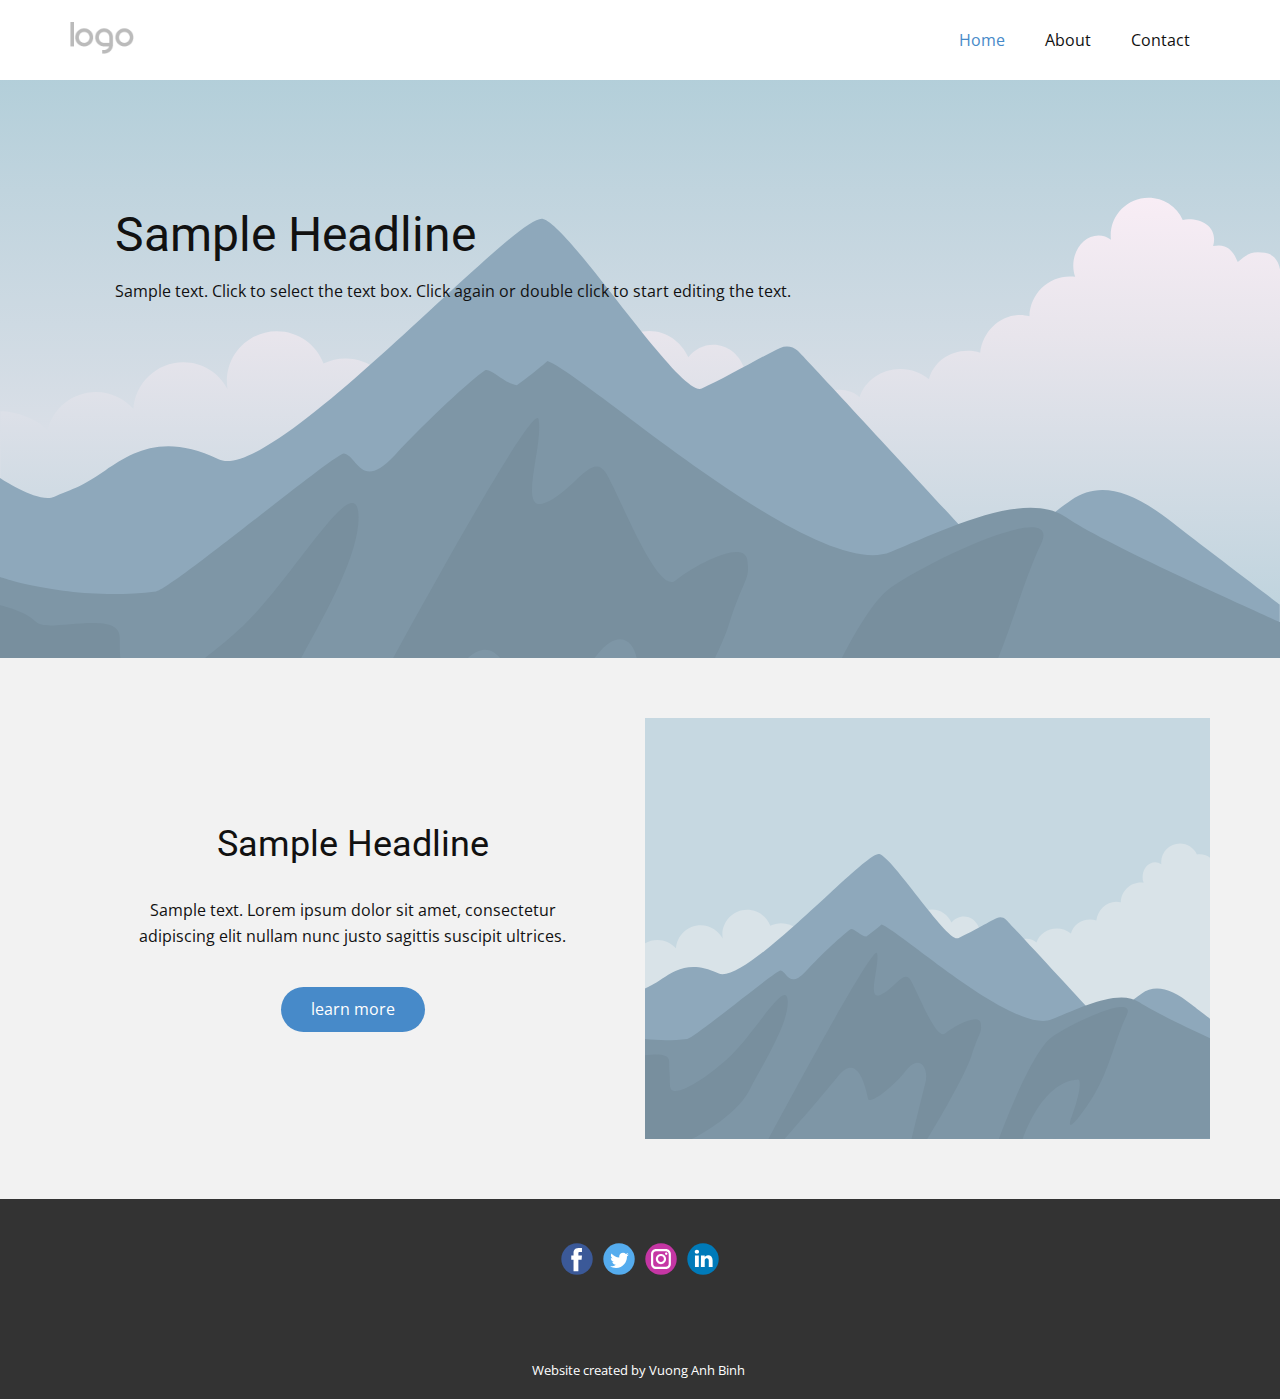
<file: index.html>
<!DOCTYPE html>
<html style="font-size: 16px;">
  <head>
	  <link rel="shortcut icon" href="img/love(1).png" type="img/png">
    <meta name="viewport" content="width=device-width, initial-scale=1.0">
    <meta charset="utf-8">
    <meta name="keywords" content="">
    <meta name="description" content="">
    <meta name="page_type" content="np-template-header-footer-from-plugin">
    <title>Home</title>
    <link rel="stylesheet" href="nicepage.css" media="screen">
<link rel="stylesheet" href="Home.css" media="screen">
    <script class="u-script" type="text/javascript" src="jquery.js" defer=""></script>
    <script class="u-script" type="text/javascript" src="nicepage.js" defer=""></script>
    <meta name="generator" content="Nicepage 4.5.4, nicepage.com">
    <link id="u-theme-google-font" rel="stylesheet" href="https://fonts.googleapis.com/css?family=Roboto:100,100i,300,300i,400,400i,500,500i,700,700i,900,900i|Open+Sans:300,300i,400,400i,500,500i,600,600i,700,700i,800,800i">
    
    
    
    <script type="application/ld+json">{
		"@context": "http://schema.org",
		"@type": "Organization",
		"name": "",
		"logo": "images/default-logo.png",
		"sameAs": []
}</script>
    <meta name="theme-color" content="#478ac9">
    <meta property="og:title" content="Home">
    <meta property="og:type" content="website">
  </head>
  <body data-home-page="Home.html" data-home-page-title="Home" class="u-body u-xl-mode"><header class="u-clearfix u-header u-header" id="sec-3a85"><div class="u-clearfix u-sheet u-valign-middle u-sheet-1">
        <a href="https://nicepage.com" class="u-image u-logo u-image-1">
          <img src="images/default-logo.png" class="u-logo-image u-logo-image-1">
        </a>
        <nav class="u-menu u-menu-dropdown u-offcanvas u-menu-1">
          <div class="menu-collapse" style="font-size: 1rem; letter-spacing: 0px;">
            <a class="u-button-style u-custom-left-right-menu-spacing u-custom-padding-bottom u-custom-top-bottom-menu-spacing u-nav-link u-text-active-palette-1-base u-text-hover-palette-2-base" href="#">
              <svg class="u-svg-link" viewBox="0 0 24 24"><use xmlns:xlink="http://www.w3.org/1999/xlink" xlink:href="#menu-hamburger"></use></svg>
              <svg class="u-svg-content" version="1.1" id="menu-hamburger" viewBox="0 0 16 16" x="0px" y="0px" xmlns:xlink="http://www.w3.org/1999/xlink" xmlns="http://www.w3.org/2000/svg"><g><rect y="1" width="16" height="2"></rect><rect y="7" width="16" height="2"></rect><rect y="13" width="16" height="2"></rect>
</g></svg>
            </a>
          </div>
          <div class="u-nav-container">
            <ul class="u-nav u-unstyled u-nav-1"><li class="u-nav-item"><a class="u-button-style u-nav-link u-text-active-palette-1-base u-text-hover-palette-2-base" href="Home.html" style="padding: 10px 20px;">Home</a>
</li><li class="u-nav-item"><a class="u-button-style u-nav-link u-text-active-palette-1-base u-text-hover-palette-2-base" href="About.html" style="padding: 10px 20px;">About</a>
</li><li class="u-nav-item"><a class="u-button-style u-nav-link u-text-active-palette-1-base u-text-hover-palette-2-base" href="Contact.html" style="padding: 10px 20px;">Contact</a>
</li></ul>
          </div>
          <div class="u-nav-container-collapse">
            <div class="u-black u-container-style u-inner-container-layout u-opacity u-opacity-95 u-sidenav">
              <div class="u-inner-container-layout u-sidenav-overflow">
                <div class="u-menu-close"></div>
                <ul class="u-align-center u-nav u-popupmenu-items u-unstyled u-nav-2"><li class="u-nav-item"><a class="u-button-style u-nav-link" href="Home.html">Home</a>
</li><li class="u-nav-item"><a class="u-button-style u-nav-link" href="About.html">About</a>
</li><li class="u-nav-item"><a class="u-button-style u-nav-link" href="Contact.html">Contact</a>
</li></ul>
              </div>
            </div>
            <div class="u-black u-menu-overlay u-opacity u-opacity-70"></div>
          </div>
        </nav>
      </div></header>
    <section class="u-clearfix u-image u-section-1" id="sec-51c2" data-image-width="400" data-image-height="265">
      <h1 class="u-text u-text-default u-text-1">Sample Headline</h1>
      <p class="u-text u-text-default u-text-2">Sample text. Click to select the text box. Click again or double click to start editing the text.</p>
    </section>
    <section class="u-clearfix u-grey-5 u-section-2" id="sec-e4a5">
      <div class="u-clearfix u-sheet u-sheet-1">
        <div class="u-clearfix u-expanded-width u-gutter-10 u-layout-wrap u-layout-wrap-1">
          <div class="u-layout" style="">
            <div class="u-layout-row" style="">
              <div class="u-container-style u-layout-cell u-left-cell u-size-30 u-size-xs-60 u-layout-cell-1" src="">
                <div class="u-container-layout u-valign-middle u-container-layout-1">
                  <h2 class="u-align-center u-text u-text-default u-text-1">Sample Headline</h2>
                  <p class="u-align-center u-text u-text-2">Sample text. Lorem ipsum dolor sit amet, consectetur adipiscing elit nullam nunc justo sagittis suscipit ultrices.</p>
                  <a href="#" class="u-btn u-btn-round u-button-style u-radius-50 u-btn-1">learn more</a>
                </div>
              </div>
              <div class="u-align-center u-container-style u-image u-layout-cell u-right-cell u-size-30 u-size-xs-60 u-image-1" src="" data-image-width="1080" data-image-height="1080">
                <div class="u-container-layout u-valign-middle u-container-layout-2" src=""></div>
              </div>
            </div>
          </div>
        </div>
      </div>
    </section>
    
    
    <footer class="u-clearfix u-footer u-grey-80" id="sec-dd1c"><div class="u-clearfix u-sheet u-sheet-1">
        <div class="u-align-left u-social-icons u-spacing-10 u-social-icons-1">
          <a class="u-social-url" title="facebook" target="_blank" href=""><span class="u-icon u-social-facebook u-social-icon u-icon-1"><svg class="u-svg-link" preserveAspectRatio="xMidYMin slice" viewBox="0 0 112 112" style=""><use xmlns:xlink="http://www.w3.org/1999/xlink" xlink:href="#svg-debf"></use></svg><svg class="u-svg-content" viewBox="0 0 112 112" x="0" y="0" id="svg-debf"><circle fill="currentColor" cx="56.1" cy="56.1" r="55"></circle><path fill="#FFFFFF" d="M73.5,31.6h-9.1c-1.4,0-3.6,0.8-3.6,3.9v8.5h12.6L72,58.3H60.8v40.8H43.9V58.3h-8V43.9h8v-9.2
            c0-6.7,3.1-17,17-17h12.5v13.9H73.5z"></path></svg></span>
          </a>
          <a class="u-social-url" title="twitter" target="_blank" href=""><span class="u-icon u-social-icon u-social-twitter u-icon-2"><svg class="u-svg-link" preserveAspectRatio="xMidYMin slice" viewBox="0 0 112 112" style=""><use xmlns:xlink="http://www.w3.org/1999/xlink" xlink:href="#svg-1713"></use></svg><svg class="u-svg-content" viewBox="0 0 112 112" x="0" y="0" id="svg-1713"><circle fill="currentColor" class="st0" cx="56.1" cy="56.1" r="55"></circle><path fill="#FFFFFF" d="M83.8,47.3c0,0.6,0,1.2,0,1.7c0,17.7-13.5,38.2-38.2,38.2C38,87.2,31,85,25,81.2c1,0.1,2.1,0.2,3.2,0.2
            c6.3,0,12.1-2.1,16.7-5.7c-5.9-0.1-10.8-4-12.5-9.3c0.8,0.2,1.7,0.2,2.5,0.2c1.2,0,2.4-0.2,3.5-0.5c-6.1-1.2-10.8-6.7-10.8-13.1
            c0-0.1,0-0.1,0-0.2c1.8,1,3.9,1.6,6.1,1.7c-3.6-2.4-6-6.5-6-11.2c0-2.5,0.7-4.8,1.8-6.7c6.6,8.1,16.5,13.5,27.6,14
            c-0.2-1-0.3-2-0.3-3.1c0-7.4,6-13.4,13.4-13.4c3.9,0,7.3,1.6,9.8,4.2c3.1-0.6,5.9-1.7,8.5-3.3c-1,3.1-3.1,5.8-5.9,7.4
            c2.7-0.3,5.3-1,7.7-2.1C88.7,43,86.4,45.4,83.8,47.3z"></path></svg></span>
          </a>
          <a class="u-social-url" title="instagram" target="_blank" href=""><span class="u-icon u-social-icon u-social-instagram u-icon-3"><svg class="u-svg-link" preserveAspectRatio="xMidYMin slice" viewBox="0 0 112 112" style=""><use xmlns:xlink="http://www.w3.org/1999/xlink" xlink:href="#svg-c6b3"></use></svg><svg class="u-svg-content" viewBox="0 0 112 112" x="0" y="0" id="svg-c6b3"><circle fill="currentColor" cx="56.1" cy="56.1" r="55"></circle><path fill="#FFFFFF" d="M55.9,38.2c-9.9,0-17.9,8-17.9,17.9C38,66,46,74,55.9,74c9.9,0,17.9-8,17.9-17.9C73.8,46.2,65.8,38.2,55.9,38.2
            z M55.9,66.4c-5.7,0-10.3-4.6-10.3-10.3c-0.1-5.7,4.6-10.3,10.3-10.3c5.7,0,10.3,4.6,10.3,10.3C66.2,61.8,61.6,66.4,55.9,66.4z"></path><path fill="#FFFFFF" d="M74.3,33.5c-2.3,0-4.2,1.9-4.2,4.2s1.9,4.2,4.2,4.2s4.2-1.9,4.2-4.2S76.6,33.5,74.3,33.5z"></path><path fill="#FFFFFF" d="M73.1,21.3H38.6c-9.7,0-17.5,7.9-17.5,17.5v34.5c0,9.7,7.9,17.6,17.5,17.6h34.5c9.7,0,17.5-7.9,17.5-17.5V38.8
            C90.6,29.1,82.7,21.3,73.1,21.3z M83,73.3c0,5.5-4.5,9.9-9.9,9.9H38.6c-5.5,0-9.9-4.5-9.9-9.9V38.8c0-5.5,4.5-9.9,9.9-9.9h34.5
            c5.5,0,9.9,4.5,9.9,9.9V73.3z"></path></svg></span>
          </a>
          <a class="u-social-url" title="linkedin" target="_blank" href=""><span class="u-icon u-social-icon u-social-linkedin u-icon-4"><svg class="u-svg-link" preserveAspectRatio="xMidYMin slice" viewBox="0 0 112 112" style=""><use xmlns:xlink="http://www.w3.org/1999/xlink" xlink:href="#svg-1b0a"></use></svg><svg class="u-svg-content" viewBox="0 0 112 112" x="0" y="0" id="svg-1b0a"><circle fill="currentColor" cx="56.1" cy="56.1" r="55"></circle><path fill="#FFFFFF" d="M41.3,83.7H27.9V43.4h13.4V83.7z M34.6,37.9L34.6,37.9c-4.6,0-7.5-3.1-7.5-7c0-4,3-7,7.6-7s7.4,3,7.5,7
            C42.2,34.8,39.2,37.9,34.6,37.9z M89.6,83.7H76.2V62.2c0-5.4-1.9-9.1-6.8-9.1c-3.7,0-5.9,2.5-6.9,4.9c-0.4,0.9-0.4,2.1-0.4,3.3v22.5
            H48.7c0,0,0.2-36.5,0-40.3h13.4v5.7c1.8-2.7,5-6.7,12.1-6.7c8.8,0,15.4,5.8,15.4,18.1V83.7z"></path></svg></span>
          </a>
        </div>
      </div></footer>
    <section class="u-backlink u-clearfix u-grey-80">
    
        <span>Website created by Vuong Anh Binh</span>
      </p>
     
    </section>
  </body>
</html>
</file>
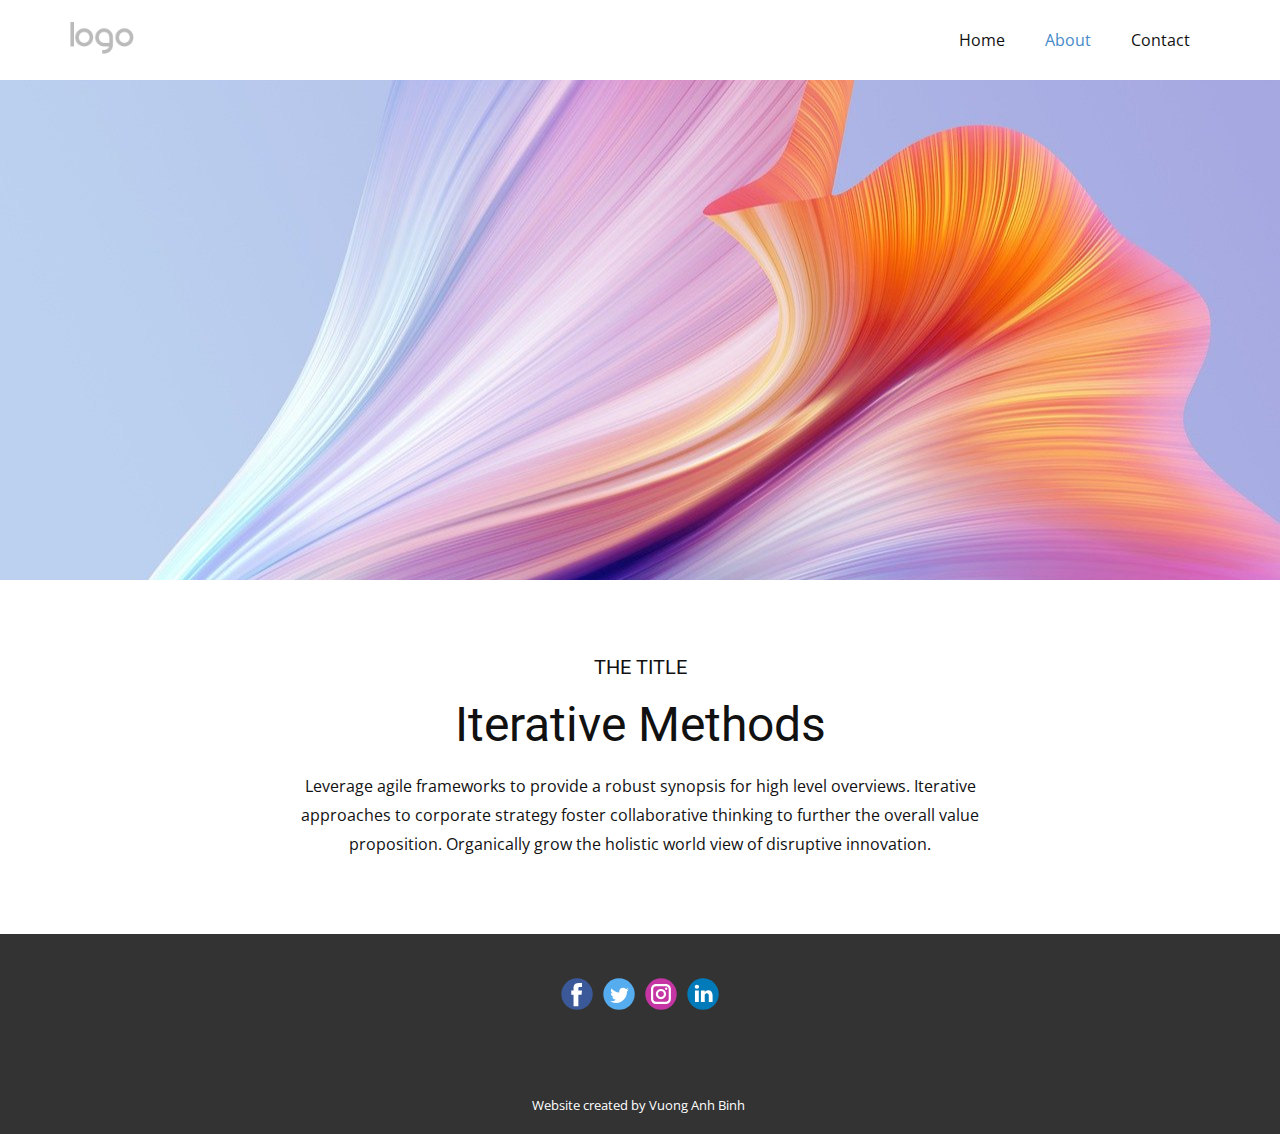
<file: About.html>
<!DOCTYPE html>
<html style="font-size: 16px;">
  <head>
    <meta name="viewport" content="width=device-width, initial-scale=1.0">
    <meta charset="utf-8">
    <meta name="keywords" content="Iterative Methods">
    <meta name="description" content="">
    <meta name="page_type" content="np-template-header-footer-from-plugin">
    <title>About</title>
    <link rel="stylesheet" href="nicepage.css" media="screen">
<link rel="stylesheet" href="About.css" media="screen">
    <script class="u-script" type="text/javascript" src="jquery.js" defer=""></script>
    <script class="u-script" type="text/javascript" src="nicepage.js" defer=""></script>
    <meta name="generator" content="Nicepage 4.5.4, nicepage.com">
    <link id="u-theme-google-font" rel="stylesheet" href="https://fonts.googleapis.com/css?family=Roboto:100,100i,300,300i,400,400i,500,500i,700,700i,900,900i|Open+Sans:300,300i,400,400i,500,500i,600,600i,700,700i,800,800i">
    
    
    
    <script type="application/ld+json">{
		"@context": "http://schema.org",
		"@type": "Organization",
		"name": "",
		"logo": "images/default-logo.png",
		"sameAs": []
}</script>
    <meta name="theme-color" content="#478ac9">
    <meta property="og:title" content="About">
    <meta property="og:type" content="website">
  </head>
  <body class="u-body u-xl-mode"><header class="u-clearfix u-header u-header" id="sec-3a85"><div class="u-clearfix u-sheet u-valign-middle u-sheet-1">
        <a href="https://nicepage.com" class="u-image u-logo u-image-1">
          <img src="images/default-logo.png" class="u-logo-image u-logo-image-1">
        </a>
        <nav class="u-menu u-menu-dropdown u-offcanvas u-menu-1">
          <div class="menu-collapse" style="font-size: 1rem; letter-spacing: 0px;">
            <a class="u-button-style u-custom-left-right-menu-spacing u-custom-padding-bottom u-custom-top-bottom-menu-spacing u-nav-link u-text-active-palette-1-base u-text-hover-palette-2-base" href="#">
              <svg class="u-svg-link" viewBox="0 0 24 24"><use xmlns:xlink="http://www.w3.org/1999/xlink" xlink:href="#menu-hamburger"></use></svg>
              <svg class="u-svg-content" version="1.1" id="menu-hamburger" viewBox="0 0 16 16" x="0px" y="0px" xmlns:xlink="http://www.w3.org/1999/xlink" xmlns="http://www.w3.org/2000/svg"><g><rect y="1" width="16" height="2"></rect><rect y="7" width="16" height="2"></rect><rect y="13" width="16" height="2"></rect>
</g></svg>
            </a>
          </div>
          <div class="u-nav-container">
            <ul class="u-nav u-unstyled u-nav-1"><li class="u-nav-item"><a class="u-button-style u-nav-link u-text-active-palette-1-base u-text-hover-palette-2-base" href="Home.html" style="padding: 10px 20px;">Home</a>
</li><li class="u-nav-item"><a class="u-button-style u-nav-link u-text-active-palette-1-base u-text-hover-palette-2-base" href="About.html" style="padding: 10px 20px;">About</a>
</li><li class="u-nav-item"><a class="u-button-style u-nav-link u-text-active-palette-1-base u-text-hover-palette-2-base" href="Contact.html" style="padding: 10px 20px;">Contact</a>
</li></ul>
          </div>
          <div class="u-nav-container-collapse">
            <div class="u-black u-container-style u-inner-container-layout u-opacity u-opacity-95 u-sidenav">
              <div class="u-inner-container-layout u-sidenav-overflow">
                <div class="u-menu-close"></div>
                <ul class="u-align-center u-nav u-popupmenu-items u-unstyled u-nav-2"><li class="u-nav-item"><a class="u-button-style u-nav-link" href="Home.html">Home</a>
</li><li class="u-nav-item"><a class="u-button-style u-nav-link" href="About.html">About</a>
</li><li class="u-nav-item"><a class="u-button-style u-nav-link" href="Contact.html">Contact</a>
</li></ul>
              </div>
            </div>
            <div class="u-black u-menu-overlay u-opacity u-opacity-70"></div>
          </div>
        </nav>
      </div></header>
    <section class="u-clearfix u-image u-section-1" id="sec-877d" data-image-width="1280" data-image-height="853"></section>
    <section class="u-align-center u-clearfix u-section-2" id="sec-4b57">
      <div class="u-clearfix u-sheet u-valign-middle u-sheet-1">
        <h5 class="u-text u-text-default u-text-1">the title</h5>
        <h1 class="u-text u-text-default u-text-2">Iterative Methods</h1>
        <p class="u-text u-text-3">Leverage agile frameworks to provide a robust synopsis for high level overviews. Iterative approaches to corporate strategy foster collaborative thinking to further the overall value proposition. Organically grow the holistic world view of
                disruptive innovation.</p>
      </div>
    </section>
    
    
    <footer class="u-clearfix u-footer u-grey-80" id="sec-dd1c"><div class="u-clearfix u-sheet u-sheet-1">
        <div class="u-align-left u-social-icons u-spacing-10 u-social-icons-1">
          <a class="u-social-url" title="facebook" target="_blank" href=""><span class="u-icon u-social-facebook u-social-icon u-icon-1"><svg class="u-svg-link" preserveAspectRatio="xMidYMin slice" viewBox="0 0 112 112" style=""><use xmlns:xlink="http://www.w3.org/1999/xlink" xlink:href="#svg-debf"></use></svg><svg class="u-svg-content" viewBox="0 0 112 112" x="0" y="0" id="svg-debf"><circle fill="currentColor" cx="56.1" cy="56.1" r="55"></circle><path fill="#FFFFFF" d="M73.5,31.6h-9.1c-1.4,0-3.6,0.8-3.6,3.9v8.5h12.6L72,58.3H60.8v40.8H43.9V58.3h-8V43.9h8v-9.2
            c0-6.7,3.1-17,17-17h12.5v13.9H73.5z"></path></svg></span>
          </a>
          <a class="u-social-url" title="twitter" target="_blank" href=""><span class="u-icon u-social-icon u-social-twitter u-icon-2"><svg class="u-svg-link" preserveAspectRatio="xMidYMin slice" viewBox="0 0 112 112" style=""><use xmlns:xlink="http://www.w3.org/1999/xlink" xlink:href="#svg-1713"></use></svg><svg class="u-svg-content" viewBox="0 0 112 112" x="0" y="0" id="svg-1713"><circle fill="currentColor" class="st0" cx="56.1" cy="56.1" r="55"></circle><path fill="#FFFFFF" d="M83.8,47.3c0,0.6,0,1.2,0,1.7c0,17.7-13.5,38.2-38.2,38.2C38,87.2,31,85,25,81.2c1,0.1,2.1,0.2,3.2,0.2
            c6.3,0,12.1-2.1,16.7-5.7c-5.9-0.1-10.8-4-12.5-9.3c0.8,0.2,1.7,0.2,2.5,0.2c1.2,0,2.4-0.2,3.5-0.5c-6.1-1.2-10.8-6.7-10.8-13.1
            c0-0.1,0-0.1,0-0.2c1.8,1,3.9,1.6,6.1,1.7c-3.6-2.4-6-6.5-6-11.2c0-2.5,0.7-4.8,1.8-6.7c6.6,8.1,16.5,13.5,27.6,14
            c-0.2-1-0.3-2-0.3-3.1c0-7.4,6-13.4,13.4-13.4c3.9,0,7.3,1.6,9.8,4.2c3.1-0.6,5.9-1.7,8.5-3.3c-1,3.1-3.1,5.8-5.9,7.4
            c2.7-0.3,5.3-1,7.7-2.1C88.7,43,86.4,45.4,83.8,47.3z"></path></svg></span>
          </a>
          <a class="u-social-url" title="instagram" target="_blank" href=""><span class="u-icon u-social-icon u-social-instagram u-icon-3"><svg class="u-svg-link" preserveAspectRatio="xMidYMin slice" viewBox="0 0 112 112" style=""><use xmlns:xlink="http://www.w3.org/1999/xlink" xlink:href="#svg-c6b3"></use></svg><svg class="u-svg-content" viewBox="0 0 112 112" x="0" y="0" id="svg-c6b3"><circle fill="currentColor" cx="56.1" cy="56.1" r="55"></circle><path fill="#FFFFFF" d="M55.9,38.2c-9.9,0-17.9,8-17.9,17.9C38,66,46,74,55.9,74c9.9,0,17.9-8,17.9-17.9C73.8,46.2,65.8,38.2,55.9,38.2
            z M55.9,66.4c-5.7,0-10.3-4.6-10.3-10.3c-0.1-5.7,4.6-10.3,10.3-10.3c5.7,0,10.3,4.6,10.3,10.3C66.2,61.8,61.6,66.4,55.9,66.4z"></path><path fill="#FFFFFF" d="M74.3,33.5c-2.3,0-4.2,1.9-4.2,4.2s1.9,4.2,4.2,4.2s4.2-1.9,4.2-4.2S76.6,33.5,74.3,33.5z"></path><path fill="#FFFFFF" d="M73.1,21.3H38.6c-9.7,0-17.5,7.9-17.5,17.5v34.5c0,9.7,7.9,17.6,17.5,17.6h34.5c9.7,0,17.5-7.9,17.5-17.5V38.8
            C90.6,29.1,82.7,21.3,73.1,21.3z M83,73.3c0,5.5-4.5,9.9-9.9,9.9H38.6c-5.5,0-9.9-4.5-9.9-9.9V38.8c0-5.5,4.5-9.9,9.9-9.9h34.5
            c5.5,0,9.9,4.5,9.9,9.9V73.3z"></path></svg></span>
          </a>
          <a class="u-social-url" title="linkedin" target="_blank" href=""><span class="u-icon u-social-icon u-social-linkedin u-icon-4"><svg class="u-svg-link" preserveAspectRatio="xMidYMin slice" viewBox="0 0 112 112" style=""><use xmlns:xlink="http://www.w3.org/1999/xlink" xlink:href="#svg-1b0a"></use></svg><svg class="u-svg-content" viewBox="0 0 112 112" x="0" y="0" id="svg-1b0a"><circle fill="currentColor" cx="56.1" cy="56.1" r="55"></circle><path fill="#FFFFFF" d="M41.3,83.7H27.9V43.4h13.4V83.7z M34.6,37.9L34.6,37.9c-4.6,0-7.5-3.1-7.5-7c0-4,3-7,7.6-7s7.4,3,7.5,7
            C42.2,34.8,39.2,37.9,34.6,37.9z M89.6,83.7H76.2V62.2c0-5.4-1.9-9.1-6.8-9.1c-3.7,0-5.9,2.5-6.9,4.9c-0.4,0.9-0.4,2.1-0.4,3.3v22.5
            H48.7c0,0,0.2-36.5,0-40.3h13.4v5.7c1.8-2.7,5-6.7,12.1-6.7c8.8,0,15.4,5.8,15.4,18.1V83.7z"></path></svg></span>
          </a>
        </div>
      </div></footer>
    <section class="u-backlink u-clearfix u-grey-80">
    
        <span>Website created by Vuong Anh Binh</span>
      </p>
     
    </section>
  </body>
</html>
</file>
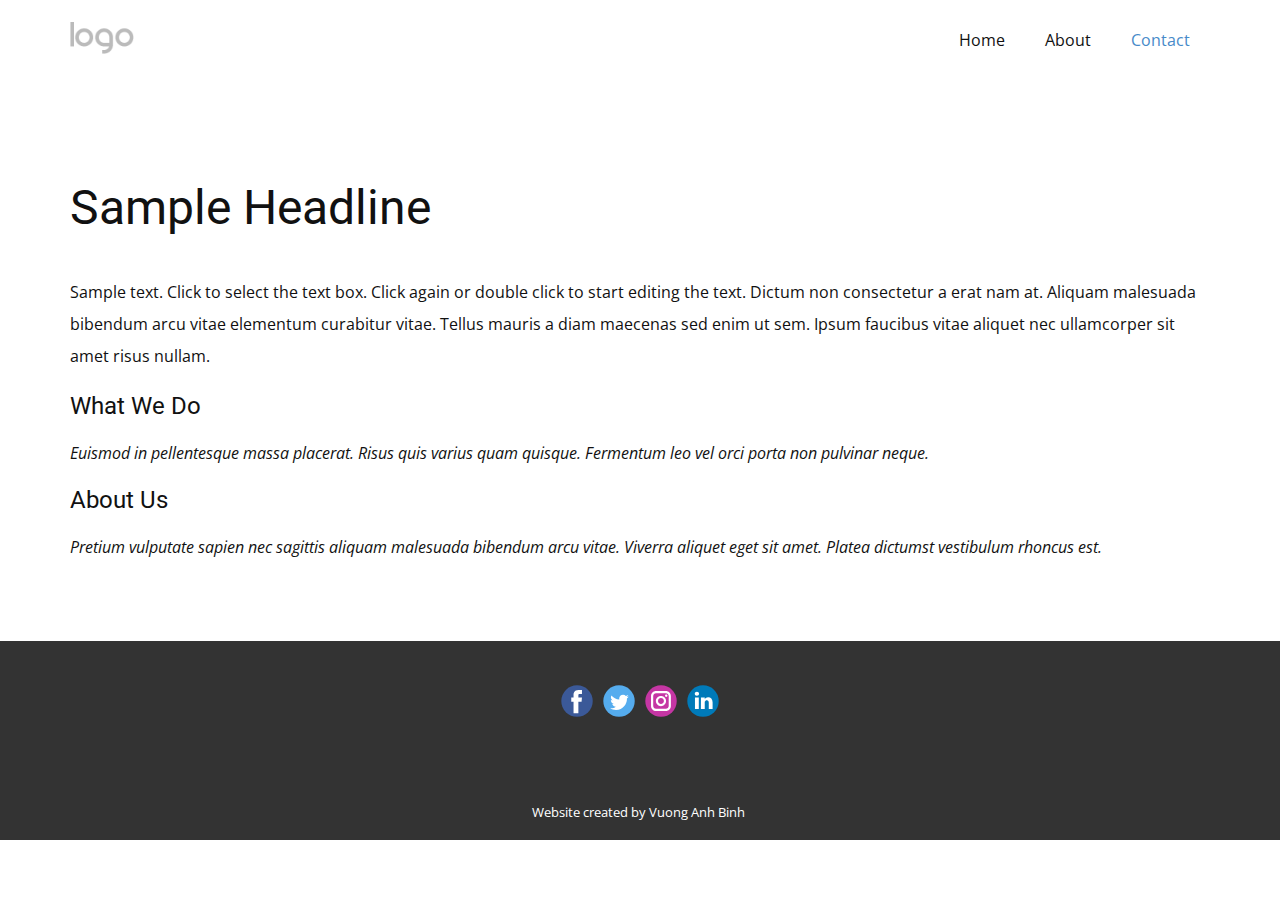
<file: Contact.html>
<!DOCTYPE html>
<html style="font-size: 16px;">
  <head>
    <meta name="viewport" content="width=device-width, initial-scale=1.0">
    <meta charset="utf-8">
    <meta name="keywords" content="">
    <meta name="description" content="">
    <meta name="page_type" content="np-template-header-footer-from-plugin">
    <title>Contact</title>
    <link rel="stylesheet" href="nicepage.css" media="screen">
<link rel="stylesheet" href="Contact.css" media="screen">
    <script class="u-script" type="text/javascript" src="jquery.js" defer=""></script>
    <script class="u-script" type="text/javascript" src="nicepage.js" defer=""></script>
    <meta name="generator" content="Nicepage 4.5.4, nicepage.com">
    <link id="u-theme-google-font" rel="stylesheet" href="https://fonts.googleapis.com/css?family=Roboto:100,100i,300,300i,400,400i,500,500i,700,700i,900,900i|Open+Sans:300,300i,400,400i,500,500i,600,600i,700,700i,800,800i">
    
    
    <script type="application/ld+json">{
		"@context": "http://schema.org",
		"@type": "Organization",
		"name": "",
		"logo": "images/default-logo.png",
		"sameAs": []
}</script>
    <meta name="theme-color" content="#478ac9">
    <meta property="og:title" content="Contact">
    <meta property="og:type" content="website">
  </head>
  <body class="u-body u-xl-mode"><header class="u-clearfix u-header u-header" id="sec-3a85"><div class="u-clearfix u-sheet u-valign-middle u-sheet-1">
        <a href="https://nicepage.com" class="u-image u-logo u-image-1">
          <img src="images/default-logo.png" class="u-logo-image u-logo-image-1">
        </a>
        <nav class="u-menu u-menu-dropdown u-offcanvas u-menu-1">
          <div class="menu-collapse" style="font-size: 1rem; letter-spacing: 0px;">
            <a class="u-button-style u-custom-left-right-menu-spacing u-custom-padding-bottom u-custom-top-bottom-menu-spacing u-nav-link u-text-active-palette-1-base u-text-hover-palette-2-base" href="#">
              <svg class="u-svg-link" viewBox="0 0 24 24"><use xmlns:xlink="http://www.w3.org/1999/xlink" xlink:href="#menu-hamburger"></use></svg>
              <svg class="u-svg-content" version="1.1" id="menu-hamburger" viewBox="0 0 16 16" x="0px" y="0px" xmlns:xlink="http://www.w3.org/1999/xlink" xmlns="http://www.w3.org/2000/svg"><g><rect y="1" width="16" height="2"></rect><rect y="7" width="16" height="2"></rect><rect y="13" width="16" height="2"></rect>
</g></svg>
            </a>
          </div>
          <div class="u-nav-container">
            <ul class="u-nav u-unstyled u-nav-1"><li class="u-nav-item"><a class="u-button-style u-nav-link u-text-active-palette-1-base u-text-hover-palette-2-base" href="Home.html" style="padding: 10px 20px;">Home</a>
</li><li class="u-nav-item"><a class="u-button-style u-nav-link u-text-active-palette-1-base u-text-hover-palette-2-base" href="About.html" style="padding: 10px 20px;">About</a>
</li><li class="u-nav-item"><a class="u-button-style u-nav-link u-text-active-palette-1-base u-text-hover-palette-2-base" href="Contact.html" style="padding: 10px 20px;">Contact</a>
</li></ul>
          </div>
          <div class="u-nav-container-collapse">
            <div class="u-black u-container-style u-inner-container-layout u-opacity u-opacity-95 u-sidenav">
              <div class="u-inner-container-layout u-sidenav-overflow">
                <div class="u-menu-close"></div>
                <ul class="u-align-center u-nav u-popupmenu-items u-unstyled u-nav-2"><li class="u-nav-item"><a class="u-button-style u-nav-link" href="Home.html">Home</a>
</li><li class="u-nav-item"><a class="u-button-style u-nav-link" href="About.html">About</a>
</li><li class="u-nav-item"><a class="u-button-style u-nav-link" href="Contact.html">Contact</a>
</li></ul>
              </div>
            </div>
            <div class="u-black u-menu-overlay u-opacity u-opacity-70"></div>
          </div>
        </nav>
      </div></header>
    <section class="u-align-left u-clearfix u-section-1" id="sec-19f9">
      <div class="u-clearfix u-sheet u-valign-middle u-sheet-1">
        <div class="fr-view u-clearfix u-rich-text u-text u-text-1">
          <h1 style="text-align: left;">
            <span style="line-height: 2.0;">Sample Headline</span>
          </h1>
          <p style="text-align: left;">
            <span style="line-height: 2.0;">Sample text. Click to select the text box. Click again or double click to start editing the text. Dictum non consectetur a erat nam at. Aliquam malesuada bibendum arcu vitae elementum curabitur vitae. Tellus mauris a diam maecenas sed enim ut sem. Ipsum faucibus vitae aliquet nec ullamcorper sit amet risus nullam.&nbsp;</span>
          </p>
          <h4 style="text-align: left;">What We Do</h4>
          <p style="text-align: left;">
            <span style="font-style: italic;">Euismod in pellentesque massa placerat. Risus quis varius quam quisque. Fermentum leo vel orci porta non pulvinar neque.&nbsp;</span>
          </p>
          <h4 style="text-align: left;">About Us</h4>
          <p style="text-align: left;">
            <span style="font-style: italic;">Pretium vulputate sapien nec sagittis aliquam malesuada bibendum arcu vitae. Viverra aliquet eget sit amet. Platea dictumst vestibulum rhoncus est.&nbsp;</span>
          </p>
        </div>
      </div>
    </section>
    
    
    <footer class="u-clearfix u-footer u-grey-80" id="sec-dd1c"><div class="u-clearfix u-sheet u-sheet-1">
        <div class="u-align-left u-social-icons u-spacing-10 u-social-icons-1">
          <a class="u-social-url" title="facebook" target="_blank" href=""><span class="u-icon u-social-facebook u-social-icon u-icon-1"><svg class="u-svg-link" preserveAspectRatio="xMidYMin slice" viewBox="0 0 112 112" style=""><use xmlns:xlink="http://www.w3.org/1999/xlink" xlink:href="#svg-debf"></use></svg><svg class="u-svg-content" viewBox="0 0 112 112" x="0" y="0" id="svg-debf"><circle fill="currentColor" cx="56.1" cy="56.1" r="55"></circle><path fill="#FFFFFF" d="M73.5,31.6h-9.1c-1.4,0-3.6,0.8-3.6,3.9v8.5h12.6L72,58.3H60.8v40.8H43.9V58.3h-8V43.9h8v-9.2
            c0-6.7,3.1-17,17-17h12.5v13.9H73.5z"></path></svg></span>
          </a>
          <a class="u-social-url" title="twitter" target="_blank" href=""><span class="u-icon u-social-icon u-social-twitter u-icon-2"><svg class="u-svg-link" preserveAspectRatio="xMidYMin slice" viewBox="0 0 112 112" style=""><use xmlns:xlink="http://www.w3.org/1999/xlink" xlink:href="#svg-1713"></use></svg><svg class="u-svg-content" viewBox="0 0 112 112" x="0" y="0" id="svg-1713"><circle fill="currentColor" class="st0" cx="56.1" cy="56.1" r="55"></circle><path fill="#FFFFFF" d="M83.8,47.3c0,0.6,0,1.2,0,1.7c0,17.7-13.5,38.2-38.2,38.2C38,87.2,31,85,25,81.2c1,0.1,2.1,0.2,3.2,0.2
            c6.3,0,12.1-2.1,16.7-5.7c-5.9-0.1-10.8-4-12.5-9.3c0.8,0.2,1.7,0.2,2.5,0.2c1.2,0,2.4-0.2,3.5-0.5c-6.1-1.2-10.8-6.7-10.8-13.1
            c0-0.1,0-0.1,0-0.2c1.8,1,3.9,1.6,6.1,1.7c-3.6-2.4-6-6.5-6-11.2c0-2.5,0.7-4.8,1.8-6.7c6.6,8.1,16.5,13.5,27.6,14
            c-0.2-1-0.3-2-0.3-3.1c0-7.4,6-13.4,13.4-13.4c3.9,0,7.3,1.6,9.8,4.2c3.1-0.6,5.9-1.7,8.5-3.3c-1,3.1-3.1,5.8-5.9,7.4
            c2.7-0.3,5.3-1,7.7-2.1C88.7,43,86.4,45.4,83.8,47.3z"></path></svg></span>
          </a>
          <a class="u-social-url" title="instagram" target="_blank" href=""><span class="u-icon u-social-icon u-social-instagram u-icon-3"><svg class="u-svg-link" preserveAspectRatio="xMidYMin slice" viewBox="0 0 112 112" style=""><use xmlns:xlink="http://www.w3.org/1999/xlink" xlink:href="#svg-c6b3"></use></svg><svg class="u-svg-content" viewBox="0 0 112 112" x="0" y="0" id="svg-c6b3"><circle fill="currentColor" cx="56.1" cy="56.1" r="55"></circle><path fill="#FFFFFF" d="M55.9,38.2c-9.9,0-17.9,8-17.9,17.9C38,66,46,74,55.9,74c9.9,0,17.9-8,17.9-17.9C73.8,46.2,65.8,38.2,55.9,38.2
            z M55.9,66.4c-5.7,0-10.3-4.6-10.3-10.3c-0.1-5.7,4.6-10.3,10.3-10.3c5.7,0,10.3,4.6,10.3,10.3C66.2,61.8,61.6,66.4,55.9,66.4z"></path><path fill="#FFFFFF" d="M74.3,33.5c-2.3,0-4.2,1.9-4.2,4.2s1.9,4.2,4.2,4.2s4.2-1.9,4.2-4.2S76.6,33.5,74.3,33.5z"></path><path fill="#FFFFFF" d="M73.1,21.3H38.6c-9.7,0-17.5,7.9-17.5,17.5v34.5c0,9.7,7.9,17.6,17.5,17.6h34.5c9.7,0,17.5-7.9,17.5-17.5V38.8
            C90.6,29.1,82.7,21.3,73.1,21.3z M83,73.3c0,5.5-4.5,9.9-9.9,9.9H38.6c-5.5,0-9.9-4.5-9.9-9.9V38.8c0-5.5,4.5-9.9,9.9-9.9h34.5
            c5.5,0,9.9,4.5,9.9,9.9V73.3z"></path></svg></span>
          </a>
          <a class="u-social-url" title="linkedin" target="_blank" href=""><span class="u-icon u-social-icon u-social-linkedin u-icon-4"><svg class="u-svg-link" preserveAspectRatio="xMidYMin slice" viewBox="0 0 112 112" style=""><use xmlns:xlink="http://www.w3.org/1999/xlink" xlink:href="#svg-1b0a"></use></svg><svg class="u-svg-content" viewBox="0 0 112 112" x="0" y="0" id="svg-1b0a"><circle fill="currentColor" cx="56.1" cy="56.1" r="55"></circle><path fill="#FFFFFF" d="M41.3,83.7H27.9V43.4h13.4V83.7z M34.6,37.9L34.6,37.9c-4.6,0-7.5-3.1-7.5-7c0-4,3-7,7.6-7s7.4,3,7.5,7
            C42.2,34.8,39.2,37.9,34.6,37.9z M89.6,83.7H76.2V62.2c0-5.4-1.9-9.1-6.8-9.1c-3.7,0-5.9,2.5-6.9,4.9c-0.4,0.9-0.4,2.1-0.4,3.3v22.5
            H48.7c0,0,0.2-36.5,0-40.3h13.4v5.7c1.8-2.7,5-6.7,12.1-6.7c8.8,0,15.4,5.8,15.4,18.1V83.7z"></path></svg></span>
          </a>
        </div>
      </div></footer>
    <section class="u-backlink u-clearfix u-grey-80">
    
        <span>Website created by Vuong Anh Binh</span>
      </p>
     
    </section>
  </body>
</html>
</file>
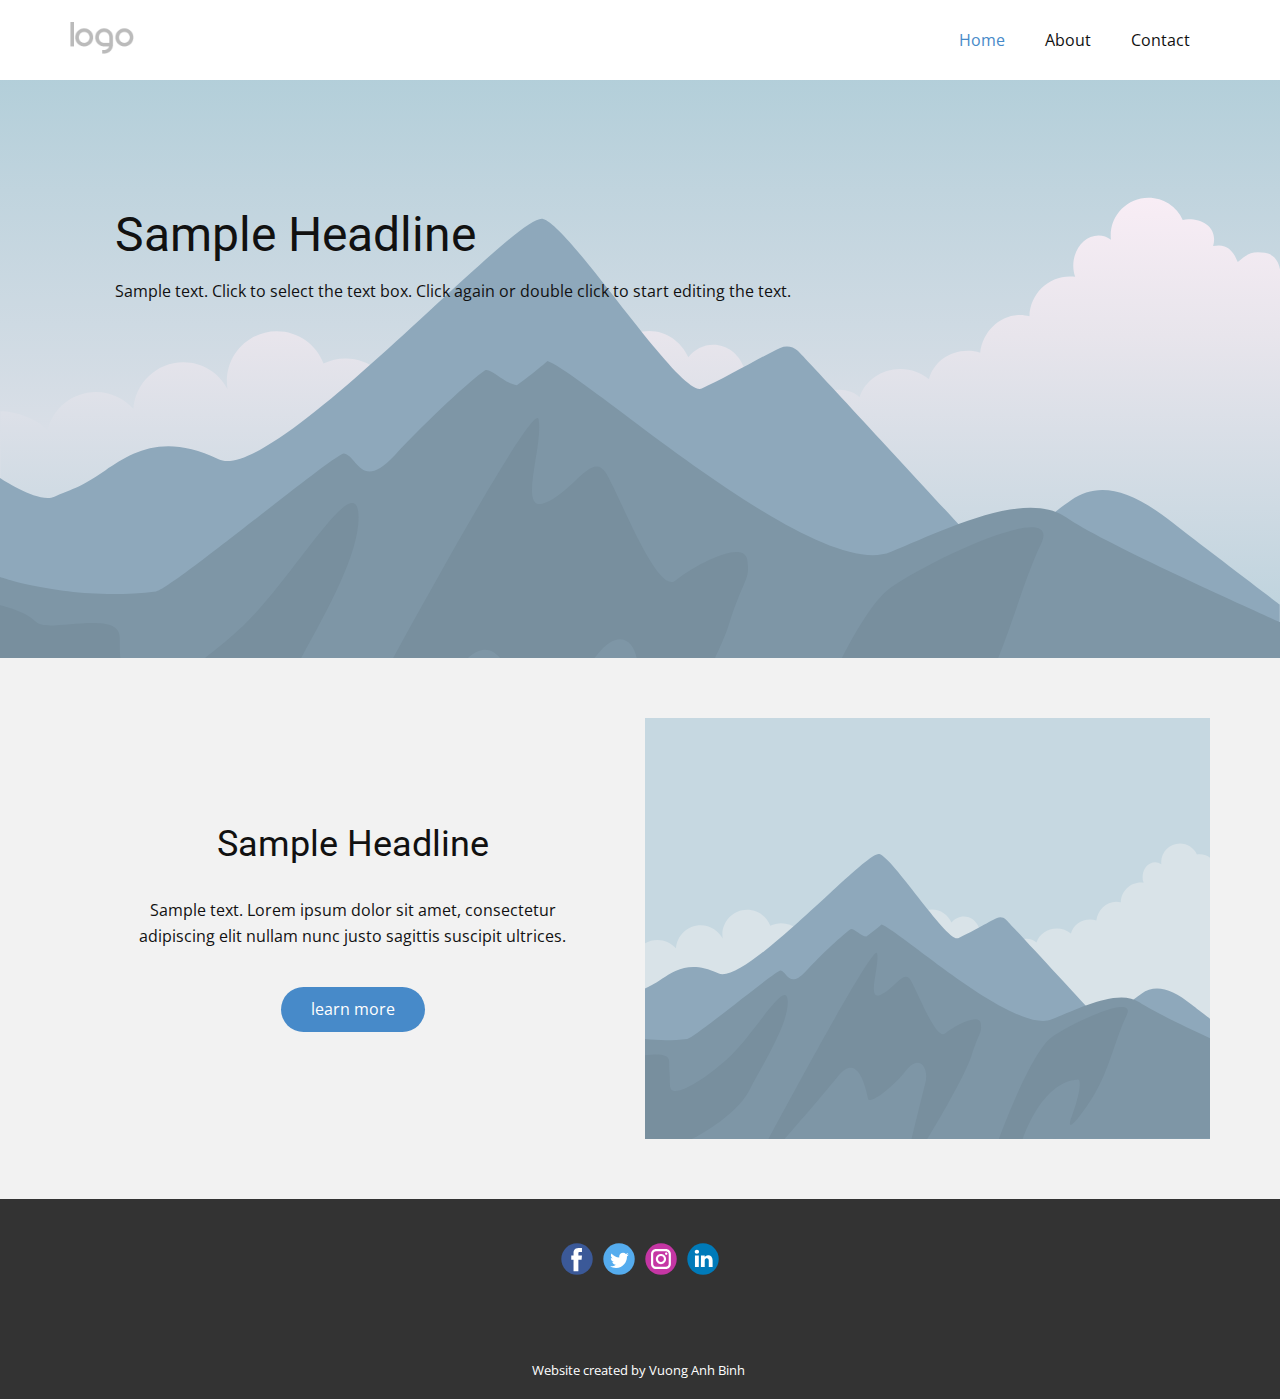
<file: Home.html>
<!DOCTYPE html>
<html style="font-size: 16px;">
  <head>
	   <link rel="shortcut icon" href="img/love(1).png" type="img/png">
    <meta name="viewport" content="width=device-width, initial-scale=1.0">
    <meta charset="utf-8">
    <meta name="keywords" content="">
    <meta name="description" content="">
    <meta name="page_type" content="np-template-header-footer-from-plugin">
    <title>Home</title>
    <link rel="stylesheet" href="nicepage.css" media="screen">
<link rel="stylesheet" href="Home.css" media="screen">
    <script class="u-script" type="text/javascript" src="jquery.js" defer=""></script>
    <script class="u-script" type="text/javascript" src="nicepage.js" defer=""></script>
    <meta name="generator" content="Nicepage 4.5.4, nicepage.com">
    <link id="u-theme-google-font" rel="stylesheet" href="https://fonts.googleapis.com/css?family=Roboto:100,100i,300,300i,400,400i,500,500i,700,700i,900,900i|Open+Sans:300,300i,400,400i,500,500i,600,600i,700,700i,800,800i">
    
    
    
    <script type="application/ld+json">{
		"@context": "http://schema.org",
		"@type": "Organization",
		"name": "",
		"logo": "images/default-logo.png",
		"sameAs": []
}</script>
    <meta name="theme-color" content="#478ac9">
    <meta property="og:title" content="Home">
    <meta property="og:type" content="website">
  </head>
  <body class="u-body u-xl-mode"><header class="u-clearfix u-header u-header" id="sec-3a85"><div class="u-clearfix u-sheet u-valign-middle u-sheet-1">
        <a href="https://nicepage.com" class="u-image u-logo u-image-1">
          <img src="images/default-logo.png" class="u-logo-image u-logo-image-1">
        </a>
        <nav class="u-menu u-menu-dropdown u-offcanvas u-menu-1">
          <div class="menu-collapse" style="font-size: 1rem; letter-spacing: 0px;">
            <a class="u-button-style u-custom-left-right-menu-spacing u-custom-padding-bottom u-custom-top-bottom-menu-spacing u-nav-link u-text-active-palette-1-base u-text-hover-palette-2-base" href="#">
              <svg class="u-svg-link" viewBox="0 0 24 24"><use xmlns:xlink="http://www.w3.org/1999/xlink" xlink:href="#menu-hamburger"></use></svg>
              <svg class="u-svg-content" version="1.1" id="menu-hamburger" viewBox="0 0 16 16" x="0px" y="0px" xmlns:xlink="http://www.w3.org/1999/xlink" xmlns="http://www.w3.org/2000/svg"><g><rect y="1" width="16" height="2"></rect><rect y="7" width="16" height="2"></rect><rect y="13" width="16" height="2"></rect>
</g></svg>
            </a>
          </div>
          <div class="u-nav-container">
            <ul class="u-nav u-unstyled u-nav-1"><li class="u-nav-item"><a class="u-button-style u-nav-link u-text-active-palette-1-base u-text-hover-palette-2-base" href="Home.html" style="padding: 10px 20px;">Home</a>
</li><li class="u-nav-item"><a class="u-button-style u-nav-link u-text-active-palette-1-base u-text-hover-palette-2-base" href="About.html" style="padding: 10px 20px;">About</a>
</li><li class="u-nav-item"><a class="u-button-style u-nav-link u-text-active-palette-1-base u-text-hover-palette-2-base" href="Contact.html" style="padding: 10px 20px;">Contact</a>
</li></ul>
          </div>
          <div class="u-nav-container-collapse">
            <div class="u-black u-container-style u-inner-container-layout u-opacity u-opacity-95 u-sidenav">
              <div class="u-inner-container-layout u-sidenav-overflow">
                <div class="u-menu-close"></div>
                <ul class="u-align-center u-nav u-popupmenu-items u-unstyled u-nav-2"><li class="u-nav-item"><a class="u-button-style u-nav-link" href="Home.html">Home</a>
</li><li class="u-nav-item"><a class="u-button-style u-nav-link" href="About.html">About</a>
</li><li class="u-nav-item"><a class="u-button-style u-nav-link" href="Contact.html">Contact</a>
</li></ul>
              </div>
            </div>
            <div class="u-black u-menu-overlay u-opacity u-opacity-70"></div>
          </div>
        </nav>
      </div></header>
    <section class="u-clearfix u-image u-section-1" id="sec-51c2" data-image-width="400" data-image-height="265">
      <h1 class="u-text u-text-default u-text-1">Sample Headline</h1>
      <p class="u-text u-text-default u-text-2">Sample text. Click to select the text box. Click again or double click to start editing the text.</p>
    </section>
    <section class="u-clearfix u-grey-5 u-section-2" id="sec-e4a5">
      <div class="u-clearfix u-sheet u-sheet-1">
        <div class="u-clearfix u-expanded-width u-gutter-10 u-layout-wrap u-layout-wrap-1">
          <div class="u-layout" style="">
            <div class="u-layout-row" style="">
              <div class="u-container-style u-layout-cell u-left-cell u-size-30 u-size-xs-60 u-layout-cell-1" src="">
                <div class="u-container-layout u-valign-middle u-container-layout-1">
                  <h2 class="u-align-center u-text u-text-default u-text-1">Sample Headline</h2>
                  <p class="u-align-center u-text u-text-2">Sample text. Lorem ipsum dolor sit amet, consectetur adipiscing elit nullam nunc justo sagittis suscipit ultrices.</p>
                  <a href="#" class="u-btn u-btn-round u-button-style u-radius-50 u-btn-1">learn more</a>
                </div>
              </div>
              <div class="u-align-center u-container-style u-image u-layout-cell u-right-cell u-size-30 u-size-xs-60 u-image-1" src="" data-image-width="1080" data-image-height="1080">
                <div class="u-container-layout u-valign-middle u-container-layout-2" src=""></div>
              </div>
            </div>
          </div>
        </div>
      </div>
    </section>
    
    
    <footer class="u-clearfix u-footer u-grey-80" id="sec-dd1c"><div class="u-clearfix u-sheet u-sheet-1">
        <div class="u-align-left u-social-icons u-spacing-10 u-social-icons-1">
          <a class="u-social-url" title="facebook" target="_blank" href=""><span class="u-icon u-social-facebook u-social-icon u-icon-1"><svg class="u-svg-link" preserveAspectRatio="xMidYMin slice" viewBox="0 0 112 112" style=""><use xmlns:xlink="http://www.w3.org/1999/xlink" xlink:href="#svg-debf"></use></svg><svg class="u-svg-content" viewBox="0 0 112 112" x="0" y="0" id="svg-debf"><circle fill="currentColor" cx="56.1" cy="56.1" r="55"></circle><path fill="#FFFFFF" d="M73.5,31.6h-9.1c-1.4,0-3.6,0.8-3.6,3.9v8.5h12.6L72,58.3H60.8v40.8H43.9V58.3h-8V43.9h8v-9.2
            c0-6.7,3.1-17,17-17h12.5v13.9H73.5z"></path></svg></span>
          </a>
          <a class="u-social-url" title="twitter" target="_blank" href=""><span class="u-icon u-social-icon u-social-twitter u-icon-2"><svg class="u-svg-link" preserveAspectRatio="xMidYMin slice" viewBox="0 0 112 112" style=""><use xmlns:xlink="http://www.w3.org/1999/xlink" xlink:href="#svg-1713"></use></svg><svg class="u-svg-content" viewBox="0 0 112 112" x="0" y="0" id="svg-1713"><circle fill="currentColor" class="st0" cx="56.1" cy="56.1" r="55"></circle><path fill="#FFFFFF" d="M83.8,47.3c0,0.6,0,1.2,0,1.7c0,17.7-13.5,38.2-38.2,38.2C38,87.2,31,85,25,81.2c1,0.1,2.1,0.2,3.2,0.2
            c6.3,0,12.1-2.1,16.7-5.7c-5.9-0.1-10.8-4-12.5-9.3c0.8,0.2,1.7,0.2,2.5,0.2c1.2,0,2.4-0.2,3.5-0.5c-6.1-1.2-10.8-6.7-10.8-13.1
            c0-0.1,0-0.1,0-0.2c1.8,1,3.9,1.6,6.1,1.7c-3.6-2.4-6-6.5-6-11.2c0-2.5,0.7-4.8,1.8-6.7c6.6,8.1,16.5,13.5,27.6,14
            c-0.2-1-0.3-2-0.3-3.1c0-7.4,6-13.4,13.4-13.4c3.9,0,7.3,1.6,9.8,4.2c3.1-0.6,5.9-1.7,8.5-3.3c-1,3.1-3.1,5.8-5.9,7.4
            c2.7-0.3,5.3-1,7.7-2.1C88.7,43,86.4,45.4,83.8,47.3z"></path></svg></span>
          </a>
          <a class="u-social-url" title="instagram" target="_blank" href=""><span class="u-icon u-social-icon u-social-instagram u-icon-3"><svg class="u-svg-link" preserveAspectRatio="xMidYMin slice" viewBox="0 0 112 112" style=""><use xmlns:xlink="http://www.w3.org/1999/xlink" xlink:href="#svg-c6b3"></use></svg><svg class="u-svg-content" viewBox="0 0 112 112" x="0" y="0" id="svg-c6b3"><circle fill="currentColor" cx="56.1" cy="56.1" r="55"></circle><path fill="#FFFFFF" d="M55.9,38.2c-9.9,0-17.9,8-17.9,17.9C38,66,46,74,55.9,74c9.9,0,17.9-8,17.9-17.9C73.8,46.2,65.8,38.2,55.9,38.2
            z M55.9,66.4c-5.7,0-10.3-4.6-10.3-10.3c-0.1-5.7,4.6-10.3,10.3-10.3c5.7,0,10.3,4.6,10.3,10.3C66.2,61.8,61.6,66.4,55.9,66.4z"></path><path fill="#FFFFFF" d="M74.3,33.5c-2.3,0-4.2,1.9-4.2,4.2s1.9,4.2,4.2,4.2s4.2-1.9,4.2-4.2S76.6,33.5,74.3,33.5z"></path><path fill="#FFFFFF" d="M73.1,21.3H38.6c-9.7,0-17.5,7.9-17.5,17.5v34.5c0,9.7,7.9,17.6,17.5,17.6h34.5c9.7,0,17.5-7.9,17.5-17.5V38.8
            C90.6,29.1,82.7,21.3,73.1,21.3z M83,73.3c0,5.5-4.5,9.9-9.9,9.9H38.6c-5.5,0-9.9-4.5-9.9-9.9V38.8c0-5.5,4.5-9.9,9.9-9.9h34.5
            c5.5,0,9.9,4.5,9.9,9.9V73.3z"></path></svg></span>
          </a>
          <a class="u-social-url" title="linkedin" target="_blank" href=""><span class="u-icon u-social-icon u-social-linkedin u-icon-4"><svg class="u-svg-link" preserveAspectRatio="xMidYMin slice" viewBox="0 0 112 112" style=""><use xmlns:xlink="http://www.w3.org/1999/xlink" xlink:href="#svg-1b0a"></use></svg><svg class="u-svg-content" viewBox="0 0 112 112" x="0" y="0" id="svg-1b0a"><circle fill="currentColor" cx="56.1" cy="56.1" r="55"></circle><path fill="#FFFFFF" d="M41.3,83.7H27.9V43.4h13.4V83.7z M34.6,37.9L34.6,37.9c-4.6,0-7.5-3.1-7.5-7c0-4,3-7,7.6-7s7.4,3,7.5,7
            C42.2,34.8,39.2,37.9,34.6,37.9z M89.6,83.7H76.2V62.2c0-5.4-1.9-9.1-6.8-9.1c-3.7,0-5.9,2.5-6.9,4.9c-0.4,0.9-0.4,2.1-0.4,3.3v22.5
            H48.7c0,0,0.2-36.5,0-40.3h13.4v5.7c1.8-2.7,5-6.7,12.1-6.7c8.8,0,15.4,5.8,15.4,18.1V83.7z"></path></svg></span>
          </a>
        </div>
      </div></footer>
    <section class="u-backlink u-clearfix u-grey-80">
    
        <span>Website created by Vuong Anh Binh</span>
      </p>
     
    </section>
  </body>
</html>
</file>
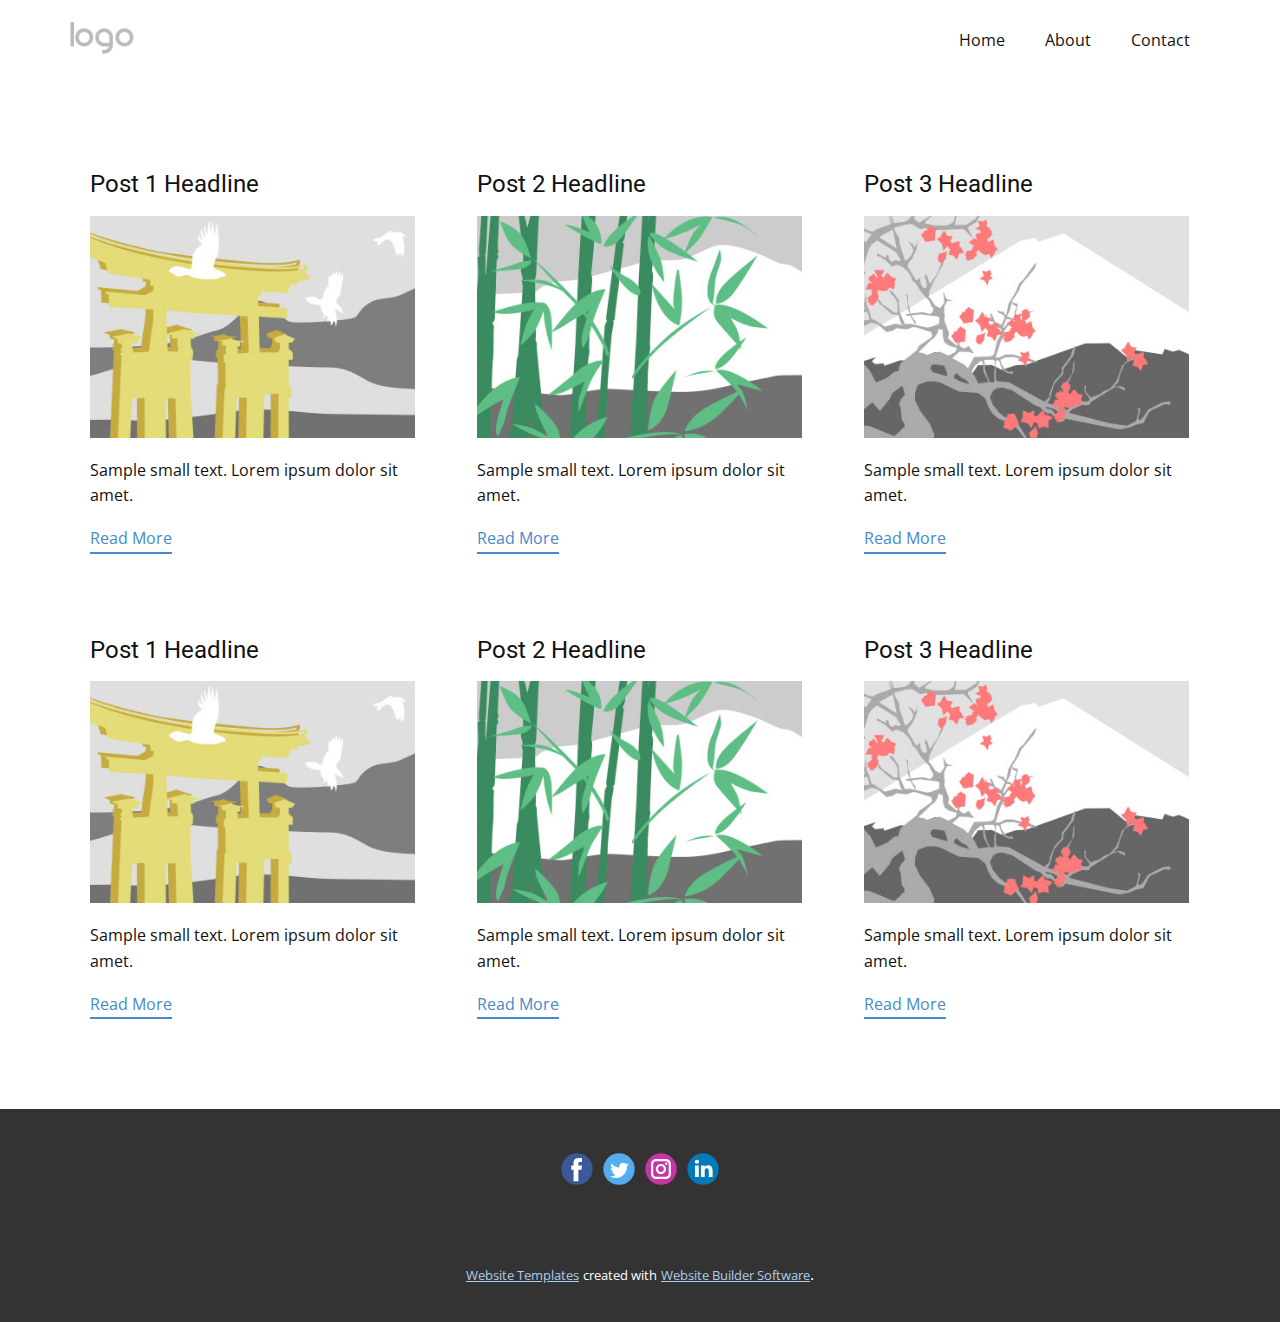
<file: blog/blog.html>
<html style="font-size: 16px;"><head>
    <meta name="viewport" content="width=device-width, initial-scale=1.0">
    <meta charset="utf-8">
    <meta name="keywords" content="">
    <meta name="description" content="">
    <meta name="page_type" content="np-template-header-footer-from-plugin">
    <title>Blog Template</title>
    <link rel="stylesheet" href="../nicepage.css" media="screen">
<link rel="stylesheet" href="../Blog-Template.css" media="screen">
    <script class="u-script" type="text/javascript" src="../jquery.js" defer=""></script>
    <script class="u-script" type="text/javascript" src="../nicepage.js" defer=""></script>
    <meta name="generator" content="Nicepage 4.5.4, nicepage.com">
    <link id="u-theme-google-font" rel="stylesheet" href="https://fonts.googleapis.com/css?family=Roboto:100,100i,300,300i,400,400i,500,500i,700,700i,900,900i|Open+Sans:300,300i,400,400i,500,500i,600,600i,700,700i,800,800i">
    
    
    <script type="application/ld+json">{
		"@context": "http://schema.org",
		"@type": "Organization",
		"name": "",
		"logo": "images/default-logo.png",
		"sameAs": []
}</script>
    <meta name="theme-color" content="#478ac9">
  </head>
  <body class="u-body u-xl-mode"><header class="u-clearfix u-header u-header" id="sec-3a85"><div class="u-clearfix u-sheet u-valign-middle u-sheet-1">
        <a href="https://nicepage.com" class="u-image u-logo u-image-1">
          <img src="../images/default-logo.png" class="u-logo-image u-logo-image-1">
        </a>
        <nav class="u-menu u-menu-dropdown u-offcanvas u-menu-1">
          <div class="menu-collapse" style="font-size: 1rem; letter-spacing: 0px;">
            <a class="u-button-style u-custom-left-right-menu-spacing u-custom-padding-bottom u-custom-top-bottom-menu-spacing u-nav-link u-text-active-palette-1-base u-text-hover-palette-2-base" href="#">
              <svg class="u-svg-link" viewBox="0 0 24 24"><use xmlns:xlink="http://www.w3.org/1999/xlink" xlink:href="#menu-hamburger"></use></svg>
              <svg class="u-svg-content" version="1.1" id="menu-hamburger" viewBox="0 0 16 16" x="0px" y="0px" xmlns:xlink="http://www.w3.org/1999/xlink" xmlns="http://www.w3.org/2000/svg"><g><rect y="1" width="16" height="2"></rect><rect y="7" width="16" height="2"></rect><rect y="13" width="16" height="2"></rect>
</g></svg>
            </a>
          </div>
          <div class="u-nav-container">
            <ul class="u-nav u-unstyled u-nav-1"><li class="u-nav-item"><a class="u-button-style u-nav-link u-text-active-palette-1-base u-text-hover-palette-2-base" href="../Home.html" style="padding: 10px 20px;">Home</a>
</li><li class="u-nav-item"><a class="u-button-style u-nav-link u-text-active-palette-1-base u-text-hover-palette-2-base" href="../About.html" style="padding: 10px 20px;">About</a>
</li><li class="u-nav-item"><a class="u-button-style u-nav-link u-text-active-palette-1-base u-text-hover-palette-2-base" href="../Contact.html" style="padding: 10px 20px;">Contact</a>
</li></ul>
          </div>
          <div class="u-nav-container-collapse">
            <div class="u-black u-container-style u-inner-container-layout u-opacity u-opacity-95 u-sidenav">
              <div class="u-inner-container-layout u-sidenav-overflow">
                <div class="u-menu-close"></div>
                <ul class="u-align-center u-nav u-popupmenu-items u-unstyled u-nav-2"><li class="u-nav-item"><a class="u-button-style u-nav-link" href="../Home.html">Home</a>
</li><li class="u-nav-item"><a class="u-button-style u-nav-link" href="../About.html">About</a>
</li><li class="u-nav-item"><a class="u-button-style u-nav-link" href="../Contact.html">Contact</a>
</li></ul>
              </div>
            </div>
            <div class="u-black u-menu-overlay u-opacity u-opacity-70"></div>
          </div>
        </nav>
      </div></header>
    <section class="u-clearfix u-section-1" id="sec-ce0b">
      <div class="u-clearfix u-sheet u-valign-middle u-sheet-1"><!--blog--><!--blog_options_json--><!--{"type":"Recent","source":"","tags":"","count":""}--><!--/blog_options_json-->
        <div class="u-blog u-expanded-width u-repeater u-repeater-1"><!--blog_post-->
          <div class="u-blog-post u-container-style u-repeater-item u-white u-repeater-item-1">
            <div class="u-container-layout u-similar-container u-valign-top u-container-layout-1"><!--blog_post_header-->
              <h4 class="u-blog-control u-text u-text-1">
                <a class="u-post-header-link" href="../blog/post-5.html"><!--blog_post_header_content-->Post 1 Headline<!--/blog_post_header_content--></a>
              </h4><!--/blog_post_header--><!--blog_post_image-->
              <a class="u-post-header-link" href="../blog/post-5.html"><img alt="" class="u-blog-control u-expanded-width u-image u-image-default u-image-1" src="[data-uri]"></a><!--/blog_post_image--><!--blog_post_content-->
              <div class="u-blog-control u-post-content u-text u-text-2 fr-view">Sample small text. Lorem ipsum dolor sit amet.</div><!--/blog_post_content--><!--blog_post_readmore-->
              <a href="../blog/post-5.html" class="u-blog-control u-border-2 u-border-palette-1-base u-btn u-btn-rectangle u-button-style u-none u-btn-1"><!--blog_post_readmore_content--><!--options_json--><!--{"content":"","defaultValue":"Read More"}--><!--/options_json-->Read More<!--/blog_post_readmore_content--></a><!--/blog_post_readmore-->
            </div>
          </div><div class="u-blog-post u-container-style u-repeater-item u-video-cover u-white">
            <div class="u-container-layout u-similar-container u-valign-top u-container-layout-2"><!--blog_post_header-->
              <h4 class="u-blog-control u-text u-text-3">
                <a class="u-post-header-link" href="../blog/post-4.html"><!--blog_post_header_content-->Post 2 Headline<!--/blog_post_header_content--></a>
              </h4><!--/blog_post_header--><!--blog_post_image-->
              <a class="u-post-header-link" href="../blog/post-4.html"><img alt="" class="u-blog-control u-expanded-width u-image u-image-default u-image-2" src="[data-uri]"></a><!--/blog_post_image--><!--blog_post_content-->
              <div class="u-blog-control u-post-content u-text u-text-4 fr-view">Sample small text. Lorem ipsum dolor sit amet.</div><!--/blog_post_content--><!--blog_post_readmore-->
              <a href="../blog/post-4.html" class="u-blog-control u-border-2 u-border-palette-1-base u-btn u-btn-rectangle u-button-style u-none u-btn-2"><!--blog_post_readmore_content--><!--options_json--><!--{"content":"","defaultValue":"Read More"}--><!--/options_json-->Read More<!--/blog_post_readmore_content--></a><!--/blog_post_readmore-->
            </div>
          </div><div class="u-blog-post u-container-style u-repeater-item u-video-cover u-white">
            <div class="u-container-layout u-similar-container u-valign-top u-container-layout-3"><!--blog_post_header-->
              <h4 class="u-blog-control u-text u-text-5">
                <a class="u-post-header-link" href="../blog/post-3.html"><!--blog_post_header_content-->Post 3 Headline<!--/blog_post_header_content--></a>
              </h4><!--/blog_post_header--><!--blog_post_image-->
              <a class="u-post-header-link" href="../blog/post-3.html"><img alt="" class="u-blog-control u-expanded-width u-image u-image-default u-image-3" src="[data-uri]"></a><!--/blog_post_image--><!--blog_post_content-->
              <div class="u-blog-control u-post-content u-text u-text-6 fr-view">Sample small text. Lorem ipsum dolor sit amet.</div><!--/blog_post_content--><!--blog_post_readmore-->
              <a href="../blog/post-3.html" class="u-blog-control u-border-2 u-border-palette-1-base u-btn u-btn-rectangle u-button-style u-none u-btn-3"><!--blog_post_readmore_content--><!--options_json--><!--{"content":"","defaultValue":"Read More"}--><!--/options_json-->Read More<!--/blog_post_readmore_content--></a><!--/blog_post_readmore-->
            </div>
          </div><div class="u-blog-post u-container-style u-repeater-item u-white u-repeater-item-1">
            <div class="u-container-layout u-similar-container u-valign-top u-container-layout-1"><!--blog_post_header-->
              <h4 class="u-blog-control u-text u-text-1">
                <a class="u-post-header-link" href="../blog/post-2.html"><!--blog_post_header_content-->Post 1 Headline<!--/blog_post_header_content--></a>
              </h4><!--/blog_post_header--><!--blog_post_image-->
              <a class="u-post-header-link" href="../blog/post-2.html"><img alt="" class="u-blog-control u-expanded-width u-image u-image-default u-image-1" src="[data-uri]"></a><!--/blog_post_image--><!--blog_post_content-->
              <div class="u-blog-control u-post-content u-text u-text-2 fr-view">Sample small text. Lorem ipsum dolor sit amet.</div><!--/blog_post_content--><!--blog_post_readmore-->
              <a href="../blog/post-2.html" class="u-blog-control u-border-2 u-border-palette-1-base u-btn u-btn-rectangle u-button-style u-none u-btn-1"><!--blog_post_readmore_content--><!--options_json--><!--{"content":"","defaultValue":"Read More"}--><!--/options_json-->Read More<!--/blog_post_readmore_content--></a><!--/blog_post_readmore-->
            </div>
          </div><div class="u-blog-post u-container-style u-repeater-item u-video-cover u-white">
            <div class="u-container-layout u-similar-container u-valign-top u-container-layout-2"><!--blog_post_header-->
              <h4 class="u-blog-control u-text u-text-3">
                <a class="u-post-header-link" href="../blog/post-1.html"><!--blog_post_header_content-->Post 2 Headline<!--/blog_post_header_content--></a>
              </h4><!--/blog_post_header--><!--blog_post_image-->
              <a class="u-post-header-link" href="../blog/post-1.html"><img alt="" class="u-blog-control u-expanded-width u-image u-image-default u-image-2" src="[data-uri]"></a><!--/blog_post_image--><!--blog_post_content-->
              <div class="u-blog-control u-post-content u-text u-text-4 fr-view">Sample small text. Lorem ipsum dolor sit amet.</div><!--/blog_post_content--><!--blog_post_readmore-->
              <a href="../blog/post-1.html" class="u-blog-control u-border-2 u-border-palette-1-base u-btn u-btn-rectangle u-button-style u-none u-btn-2"><!--blog_post_readmore_content--><!--options_json--><!--{"content":"","defaultValue":"Read More"}--><!--/options_json-->Read More<!--/blog_post_readmore_content--></a><!--/blog_post_readmore-->
            </div>
          </div><div class="u-blog-post u-container-style u-repeater-item u-video-cover u-white">
            <div class="u-container-layout u-similar-container u-valign-top u-container-layout-3"><!--blog_post_header-->
              <h4 class="u-blog-control u-text u-text-5">
                <a class="u-post-header-link" href="../blog/post.html"><!--blog_post_header_content-->Post 3 Headline<!--/blog_post_header_content--></a>
              </h4><!--/blog_post_header--><!--blog_post_image-->
              <a class="u-post-header-link" href="../blog/post.html"><img alt="" class="u-blog-control u-expanded-width u-image u-image-default u-image-3" src="[data-uri]"></a><!--/blog_post_image--><!--blog_post_content-->
              <div class="u-blog-control u-post-content u-text u-text-6 fr-view">Sample small text. Lorem ipsum dolor sit amet.</div><!--/blog_post_content--><!--blog_post_readmore-->
              <a href="../blog/post.html" class="u-blog-control u-border-2 u-border-palette-1-base u-btn u-btn-rectangle u-button-style u-none u-btn-3"><!--blog_post_readmore_content--><!--options_json--><!--{"content":"","defaultValue":"Read More"}--><!--/options_json-->Read More<!--/blog_post_readmore_content--></a><!--/blog_post_readmore-->
            </div>
          </div><!--/blog_post--><!--blog_post-->
          <!--/blog_post--><!--blog_post-->
          <!--/blog_post-->
        </div><!--/blog-->
      </div>
    </section>
    
    
    <footer class="u-clearfix u-footer u-grey-80" id="sec-dd1c"><div class="u-clearfix u-sheet u-sheet-1">
        <div class="u-align-left u-social-icons u-spacing-10 u-social-icons-1">
          <a class="u-social-url" title="facebook" target="_blank" href=""><span class="u-icon u-social-facebook u-social-icon u-icon-1"><svg class="u-svg-link" preserveAspectRatio="xMidYMin slice" viewBox="0 0 112 112" style=""><use xmlns:xlink="http://www.w3.org/1999/xlink" xlink:href="#svg-debf"></use></svg><svg class="u-svg-content" viewBox="0 0 112 112" x="0" y="0" id="svg-debf"><circle fill="currentColor" cx="56.1" cy="56.1" r="55"></circle><path fill="#FFFFFF" d="M73.5,31.6h-9.1c-1.4,0-3.6,0.8-3.6,3.9v8.5h12.6L72,58.3H60.8v40.8H43.9V58.3h-8V43.9h8v-9.2
            c0-6.7,3.1-17,17-17h12.5v13.9H73.5z"></path></svg></span>
          </a>
          <a class="u-social-url" title="twitter" target="_blank" href=""><span class="u-icon u-social-icon u-social-twitter u-icon-2"><svg class="u-svg-link" preserveAspectRatio="xMidYMin slice" viewBox="0 0 112 112" style=""><use xmlns:xlink="http://www.w3.org/1999/xlink" xlink:href="#svg-1713"></use></svg><svg class="u-svg-content" viewBox="0 0 112 112" x="0" y="0" id="svg-1713"><circle fill="currentColor" class="st0" cx="56.1" cy="56.1" r="55"></circle><path fill="#FFFFFF" d="M83.8,47.3c0,0.6,0,1.2,0,1.7c0,17.7-13.5,38.2-38.2,38.2C38,87.2,31,85,25,81.2c1,0.1,2.1,0.2,3.2,0.2
            c6.3,0,12.1-2.1,16.7-5.7c-5.9-0.1-10.8-4-12.5-9.3c0.8,0.2,1.7,0.2,2.5,0.2c1.2,0,2.4-0.2,3.5-0.5c-6.1-1.2-10.8-6.7-10.8-13.1
            c0-0.1,0-0.1,0-0.2c1.8,1,3.9,1.6,6.1,1.7c-3.6-2.4-6-6.5-6-11.2c0-2.5,0.7-4.8,1.8-6.7c6.6,8.1,16.5,13.5,27.6,14
            c-0.2-1-0.3-2-0.3-3.1c0-7.4,6-13.4,13.4-13.4c3.9,0,7.3,1.6,9.8,4.2c3.1-0.6,5.9-1.7,8.5-3.3c-1,3.1-3.1,5.8-5.9,7.4
            c2.7-0.3,5.3-1,7.7-2.1C88.7,43,86.4,45.4,83.8,47.3z"></path></svg></span>
          </a>
          <a class="u-social-url" title="instagram" target="_blank" href=""><span class="u-icon u-social-icon u-social-instagram u-icon-3"><svg class="u-svg-link" preserveAspectRatio="xMidYMin slice" viewBox="0 0 112 112" style=""><use xmlns:xlink="http://www.w3.org/1999/xlink" xlink:href="#svg-c6b3"></use></svg><svg class="u-svg-content" viewBox="0 0 112 112" x="0" y="0" id="svg-c6b3"><circle fill="currentColor" cx="56.1" cy="56.1" r="55"></circle><path fill="#FFFFFF" d="M55.9,38.2c-9.9,0-17.9,8-17.9,17.9C38,66,46,74,55.9,74c9.9,0,17.9-8,17.9-17.9C73.8,46.2,65.8,38.2,55.9,38.2
            z M55.9,66.4c-5.7,0-10.3-4.6-10.3-10.3c-0.1-5.7,4.6-10.3,10.3-10.3c5.7,0,10.3,4.6,10.3,10.3C66.2,61.8,61.6,66.4,55.9,66.4z"></path><path fill="#FFFFFF" d="M74.3,33.5c-2.3,0-4.2,1.9-4.2,4.2s1.9,4.2,4.2,4.2s4.2-1.9,4.2-4.2S76.6,33.5,74.3,33.5z"></path><path fill="#FFFFFF" d="M73.1,21.3H38.6c-9.7,0-17.5,7.9-17.5,17.5v34.5c0,9.7,7.9,17.6,17.5,17.6h34.5c9.7,0,17.5-7.9,17.5-17.5V38.8
            C90.6,29.1,82.7,21.3,73.1,21.3z M83,73.3c0,5.5-4.5,9.9-9.9,9.9H38.6c-5.5,0-9.9-4.5-9.9-9.9V38.8c0-5.5,4.5-9.9,9.9-9.9h34.5
            c5.5,0,9.9,4.5,9.9,9.9V73.3z"></path></svg></span>
          </a>
          <a class="u-social-url" title="linkedin" target="_blank" href=""><span class="u-icon u-social-icon u-social-linkedin u-icon-4"><svg class="u-svg-link" preserveAspectRatio="xMidYMin slice" viewBox="0 0 112 112" style=""><use xmlns:xlink="http://www.w3.org/1999/xlink" xlink:href="#svg-1b0a"></use></svg><svg class="u-svg-content" viewBox="0 0 112 112" x="0" y="0" id="svg-1b0a"><circle fill="currentColor" cx="56.1" cy="56.1" r="55"></circle><path fill="#FFFFFF" d="M41.3,83.7H27.9V43.4h13.4V83.7z M34.6,37.9L34.6,37.9c-4.6,0-7.5-3.1-7.5-7c0-4,3-7,7.6-7s7.4,3,7.5,7
            C42.2,34.8,39.2,37.9,34.6,37.9z M89.6,83.7H76.2V62.2c0-5.4-1.9-9.1-6.8-9.1c-3.7,0-5.9,2.5-6.9,4.9c-0.4,0.9-0.4,2.1-0.4,3.3v22.5
            H48.7c0,0,0.2-36.5,0-40.3h13.4v5.7c1.8-2.7,5-6.7,12.1-6.7c8.8,0,15.4,5.8,15.4,18.1V83.7z"></path></svg></span>
          </a>
        </div>
      </div></footer>
    <section class="u-backlink u-clearfix u-grey-80">
      <a class="u-link" href="https://nicepage.com/website-templates" target="_blank">
        <span>Website Templates</span>
      </a>
      <p class="u-text">
        <span>created with</span>
      </p>
      <a class="u-link" href="" target="_blank">
        <span>Website Builder Software</span>
      </a>. 
    </section>
  
</body></html>
</file>
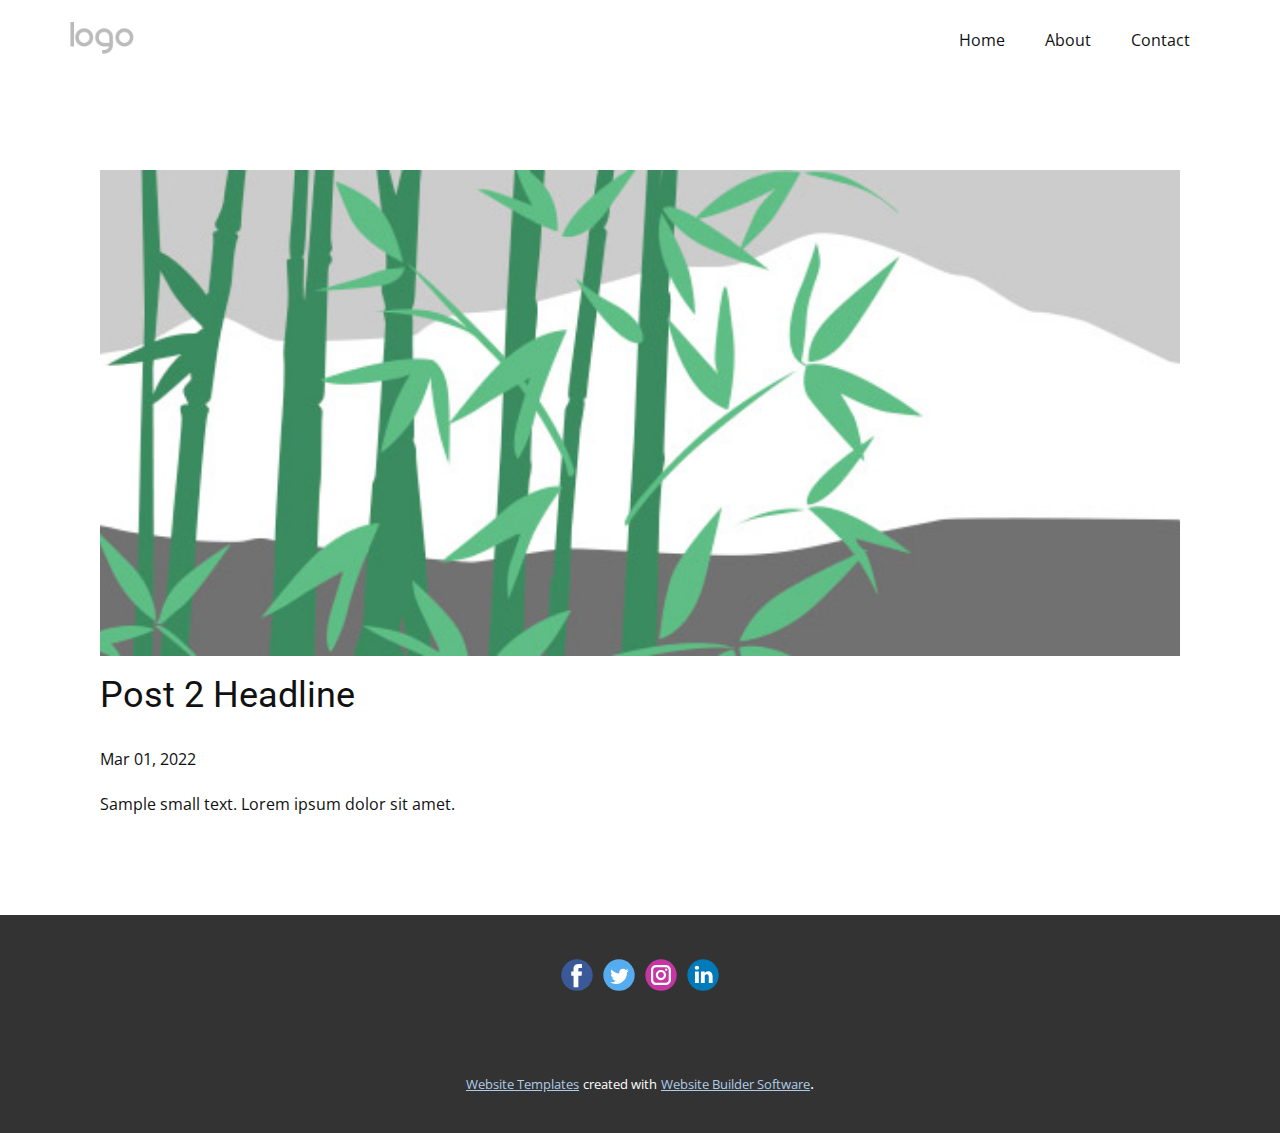
<file: blog/post-1.html>
<!doctype html>
<html style="font-size: 16px;"><head>
    <meta name="viewport" content="width=device-width, initial-scale=1.0">
    <meta charset="utf-8">
    <meta name="keywords" content="Post 1 Headline">
    <meta name="description" content="">
    <meta name="page_type" content="np-template-header-footer-from-plugin">
    <title>Post 2 Headline</title>
    <link rel="stylesheet" href="../nicepage.css" media="screen">
<link rel="stylesheet" href="../Post-Template.css" media="screen">
    <script class="u-script" type="text/javascript" src="../jquery.js" defer=""></script>
    <script class="u-script" type="text/javascript" src="../nicepage.js" defer=""></script>
    <meta name="generator" content="Nicepage 4.5.4, nicepage.com">
    <link id="u-theme-google-font" rel="stylesheet" href="https://fonts.googleapis.com/css?family=Roboto:100,100i,300,300i,400,400i,500,500i,700,700i,900,900i|Open+Sans:300,300i,400,400i,500,500i,600,600i,700,700i,800,800i">
    
    
    <script type="application/ld+json">{
		"@context": "http://schema.org",
		"@type": "Organization",
		"name": "",
		"logo": "images/default-logo.png",
		"sameAs": []
}</script>
    <meta name="theme-color" content="#478ac9">
  </head>
  <body class="u-body u-xl-mode"><header class="u-clearfix u-header u-header" id="sec-3a85"><div class="u-clearfix u-sheet u-valign-middle u-sheet-1">
        <a href="https://nicepage.com" class="u-image u-logo u-image-1">
          <img src="../images/default-logo.png" class="u-logo-image u-logo-image-1">
        </a>
        <nav class="u-menu u-menu-dropdown u-offcanvas u-menu-1">
          <div class="menu-collapse" style="font-size: 1rem; letter-spacing: 0px;">
            <a class="u-button-style u-custom-left-right-menu-spacing u-custom-padding-bottom u-custom-top-bottom-menu-spacing u-nav-link u-text-active-palette-1-base u-text-hover-palette-2-base" href="#">
              <svg class="u-svg-link" viewBox="0 0 24 24"><use xmlns:xlink="http://www.w3.org/1999/xlink" xlink:href="#menu-hamburger"></use></svg>
              <svg class="u-svg-content" version="1.1" id="menu-hamburger" viewBox="0 0 16 16" x="0px" y="0px" xmlns:xlink="http://www.w3.org/1999/xlink" xmlns="http://www.w3.org/2000/svg"><g><rect y="1" width="16" height="2"></rect><rect y="7" width="16" height="2"></rect><rect y="13" width="16" height="2"></rect>
</g></svg>
            </a>
          </div>
          <div class="u-nav-container">
            <ul class="u-nav u-unstyled u-nav-1"><li class="u-nav-item"><a class="u-button-style u-nav-link u-text-active-palette-1-base u-text-hover-palette-2-base" href="../Home.html" style="padding: 10px 20px;">Home</a>
</li><li class="u-nav-item"><a class="u-button-style u-nav-link u-text-active-palette-1-base u-text-hover-palette-2-base" href="../About.html" style="padding: 10px 20px;">About</a>
</li><li class="u-nav-item"><a class="u-button-style u-nav-link u-text-active-palette-1-base u-text-hover-palette-2-base" href="../Contact.html" style="padding: 10px 20px;">Contact</a>
</li></ul>
          </div>
          <div class="u-nav-container-collapse">
            <div class="u-black u-container-style u-inner-container-layout u-opacity u-opacity-95 u-sidenav">
              <div class="u-inner-container-layout u-sidenav-overflow">
                <div class="u-menu-close"></div>
                <ul class="u-align-center u-nav u-popupmenu-items u-unstyled u-nav-2"><li class="u-nav-item"><a class="u-button-style u-nav-link" href="../Home.html">Home</a>
</li><li class="u-nav-item"><a class="u-button-style u-nav-link" href="../About.html">About</a>
</li><li class="u-nav-item"><a class="u-button-style u-nav-link" href="../Contact.html">Contact</a>
</li></ul>
              </div>
            </div>
            <div class="u-black u-menu-overlay u-opacity u-opacity-70"></div>
          </div>
        </nav>
      </div></header>
    <section class="u-align-center u-clearfix u-section-1" id="sec-4249">
      <div class="u-clearfix u-sheet u-valign-middle-md u-valign-middle-sm u-valign-middle-xs u-sheet-1"><!--post_details--><!--post_details_options_json--><!--{"source":""}--><!--/post_details_options_json--><!--blog_post-->
        <div class="u-container-style u-expanded-width u-post-details u-post-details-1">
          <div class="u-container-layout u-valign-middle u-container-layout-1"><!--blog_post_image-->
            <img alt="" class="u-blog-control u-expanded-width u-image u-image-default u-image-1" src="[data-uri]"><!--/blog_post_image--><!--blog_post_header-->
            <h2 class="u-blog-control u-text u-text-1">Post 2 Headline</h2><!--/blog_post_header--><!--blog_post_metadata-->
            <div class="u-blog-control u-metadata u-metadata-1"><!--blog_post_metadata_date-->
              <span class="u-meta-date u-meta-icon">Mar 01, 2022</span><!--/blog_post_metadata_date--><!--blog_post_metadata_category-->
              <!--/blog_post_metadata_category--><!--blog_post_metadata_comments-->
              <!--/blog_post_metadata_comments-->
            </div><!--/blog_post_metadata--><!--blog_post_content-->
            <div class="u-align-justify u-blog-control u-post-content u-text u-text-2 fr-view">
  Sample small text. Lorem ipsum dolor sit amet.
  </div><!--/blog_post_content-->
          </div>
        </div><!--/blog_post--><!--/post_details-->
      </div>
    </section>
    
    
    <footer class="u-clearfix u-footer u-grey-80" id="sec-dd1c"><div class="u-clearfix u-sheet u-sheet-1">
        <div class="u-align-left u-social-icons u-spacing-10 u-social-icons-1">
          <a class="u-social-url" title="facebook" target="_blank" href=""><span class="u-icon u-social-facebook u-social-icon u-icon-1"><svg class="u-svg-link" preserveAspectRatio="xMidYMin slice" viewBox="0 0 112 112" style=""><use xmlns:xlink="http://www.w3.org/1999/xlink" xlink:href="#svg-debf"></use></svg><svg class="u-svg-content" viewBox="0 0 112 112" x="0" y="0" id="svg-debf"><circle fill="currentColor" cx="56.1" cy="56.1" r="55"></circle><path fill="#FFFFFF" d="M73.5,31.6h-9.1c-1.4,0-3.6,0.8-3.6,3.9v8.5h12.6L72,58.3H60.8v40.8H43.9V58.3h-8V43.9h8v-9.2
            c0-6.7,3.1-17,17-17h12.5v13.9H73.5z"></path></svg></span>
          </a>
          <a class="u-social-url" title="twitter" target="_blank" href=""><span class="u-icon u-social-icon u-social-twitter u-icon-2"><svg class="u-svg-link" preserveAspectRatio="xMidYMin slice" viewBox="0 0 112 112" style=""><use xmlns:xlink="http://www.w3.org/1999/xlink" xlink:href="#svg-1713"></use></svg><svg class="u-svg-content" viewBox="0 0 112 112" x="0" y="0" id="svg-1713"><circle fill="currentColor" class="st0" cx="56.1" cy="56.1" r="55"></circle><path fill="#FFFFFF" d="M83.8,47.3c0,0.6,0,1.2,0,1.7c0,17.7-13.5,38.2-38.2,38.2C38,87.2,31,85,25,81.2c1,0.1,2.1,0.2,3.2,0.2
            c6.3,0,12.1-2.1,16.7-5.7c-5.9-0.1-10.8-4-12.5-9.3c0.8,0.2,1.7,0.2,2.5,0.2c1.2,0,2.4-0.2,3.5-0.5c-6.1-1.2-10.8-6.7-10.8-13.1
            c0-0.1,0-0.1,0-0.2c1.8,1,3.9,1.6,6.1,1.7c-3.6-2.4-6-6.5-6-11.2c0-2.5,0.7-4.8,1.8-6.7c6.6,8.1,16.5,13.5,27.6,14
            c-0.2-1-0.3-2-0.3-3.1c0-7.4,6-13.4,13.4-13.4c3.9,0,7.3,1.6,9.8,4.2c3.1-0.6,5.9-1.7,8.5-3.3c-1,3.1-3.1,5.8-5.9,7.4
            c2.7-0.3,5.3-1,7.7-2.1C88.7,43,86.4,45.4,83.8,47.3z"></path></svg></span>
          </a>
          <a class="u-social-url" title="instagram" target="_blank" href=""><span class="u-icon u-social-icon u-social-instagram u-icon-3"><svg class="u-svg-link" preserveAspectRatio="xMidYMin slice" viewBox="0 0 112 112" style=""><use xmlns:xlink="http://www.w3.org/1999/xlink" xlink:href="#svg-c6b3"></use></svg><svg class="u-svg-content" viewBox="0 0 112 112" x="0" y="0" id="svg-c6b3"><circle fill="currentColor" cx="56.1" cy="56.1" r="55"></circle><path fill="#FFFFFF" d="M55.9,38.2c-9.9,0-17.9,8-17.9,17.9C38,66,46,74,55.9,74c9.9,0,17.9-8,17.9-17.9C73.8,46.2,65.8,38.2,55.9,38.2
            z M55.9,66.4c-5.7,0-10.3-4.6-10.3-10.3c-0.1-5.7,4.6-10.3,10.3-10.3c5.7,0,10.3,4.6,10.3,10.3C66.2,61.8,61.6,66.4,55.9,66.4z"></path><path fill="#FFFFFF" d="M74.3,33.5c-2.3,0-4.2,1.9-4.2,4.2s1.9,4.2,4.2,4.2s4.2-1.9,4.2-4.2S76.6,33.5,74.3,33.5z"></path><path fill="#FFFFFF" d="M73.1,21.3H38.6c-9.7,0-17.5,7.9-17.5,17.5v34.5c0,9.7,7.9,17.6,17.5,17.6h34.5c9.7,0,17.5-7.9,17.5-17.5V38.8
            C90.6,29.1,82.7,21.3,73.1,21.3z M83,73.3c0,5.5-4.5,9.9-9.9,9.9H38.6c-5.5,0-9.9-4.5-9.9-9.9V38.8c0-5.5,4.5-9.9,9.9-9.9h34.5
            c5.5,0,9.9,4.5,9.9,9.9V73.3z"></path></svg></span>
          </a>
          <a class="u-social-url" title="linkedin" target="_blank" href=""><span class="u-icon u-social-icon u-social-linkedin u-icon-4"><svg class="u-svg-link" preserveAspectRatio="xMidYMin slice" viewBox="0 0 112 112" style=""><use xmlns:xlink="http://www.w3.org/1999/xlink" xlink:href="#svg-1b0a"></use></svg><svg class="u-svg-content" viewBox="0 0 112 112" x="0" y="0" id="svg-1b0a"><circle fill="currentColor" cx="56.1" cy="56.1" r="55"></circle><path fill="#FFFFFF" d="M41.3,83.7H27.9V43.4h13.4V83.7z M34.6,37.9L34.6,37.9c-4.6,0-7.5-3.1-7.5-7c0-4,3-7,7.6-7s7.4,3,7.5,7
            C42.2,34.8,39.2,37.9,34.6,37.9z M89.6,83.7H76.2V62.2c0-5.4-1.9-9.1-6.8-9.1c-3.7,0-5.9,2.5-6.9,4.9c-0.4,0.9-0.4,2.1-0.4,3.3v22.5
            H48.7c0,0,0.2-36.5,0-40.3h13.4v5.7c1.8-2.7,5-6.7,12.1-6.7c8.8,0,15.4,5.8,15.4,18.1V83.7z"></path></svg></span>
          </a>
        </div>
      </div></footer>
    <section class="u-backlink u-clearfix u-grey-80">
      <a class="u-link" href="https://nicepage.com/website-templates" target="_blank">
        <span>Website Templates</span>
      </a>
      <p class="u-text">
        <span>created with</span>
      </p>
      <a class="u-link" href="" target="_blank">
        <span>Website Builder Software</span>
      </a>. 
    </section>
  
</body></html>
</file>
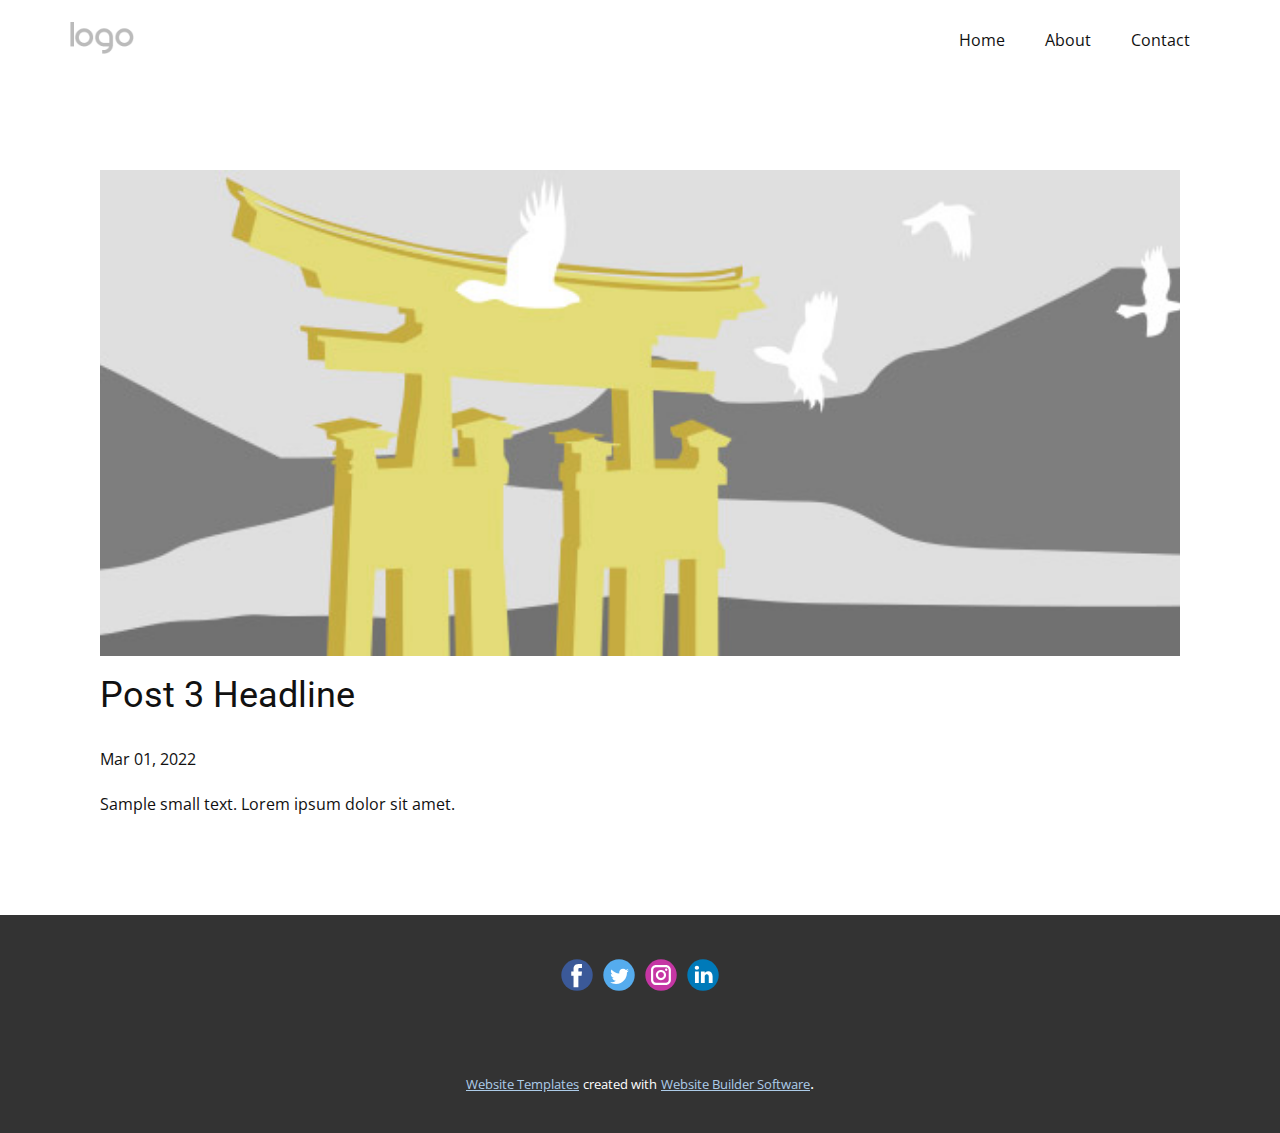
<file: blog/post-2.html>
<!doctype html>
<html style="font-size: 16px;"><head>
    <meta name="viewport" content="width=device-width, initial-scale=1.0">
    <meta charset="utf-8">
    <meta name="keywords" content="Post 1 Headline">
    <meta name="description" content="">
    <meta name="page_type" content="np-template-header-footer-from-plugin">
    <title>Post 3 Headline</title>
    <link rel="stylesheet" href="../nicepage.css" media="screen">
<link rel="stylesheet" href="../Post-Template.css" media="screen">
    <script class="u-script" type="text/javascript" src="../jquery.js" defer=""></script>
    <script class="u-script" type="text/javascript" src="../nicepage.js" defer=""></script>
    <meta name="generator" content="Nicepage 4.5.4, nicepage.com">
    <link id="u-theme-google-font" rel="stylesheet" href="https://fonts.googleapis.com/css?family=Roboto:100,100i,300,300i,400,400i,500,500i,700,700i,900,900i|Open+Sans:300,300i,400,400i,500,500i,600,600i,700,700i,800,800i">
    
    
    <script type="application/ld+json">{
		"@context": "http://schema.org",
		"@type": "Organization",
		"name": "",
		"logo": "images/default-logo.png",
		"sameAs": []
}</script>
    <meta name="theme-color" content="#478ac9">
  </head>
  <body class="u-body u-xl-mode"><header class="u-clearfix u-header u-header" id="sec-3a85"><div class="u-clearfix u-sheet u-valign-middle u-sheet-1">
        <a href="https://nicepage.com" class="u-image u-logo u-image-1">
          <img src="../images/default-logo.png" class="u-logo-image u-logo-image-1">
        </a>
        <nav class="u-menu u-menu-dropdown u-offcanvas u-menu-1">
          <div class="menu-collapse" style="font-size: 1rem; letter-spacing: 0px;">
            <a class="u-button-style u-custom-left-right-menu-spacing u-custom-padding-bottom u-custom-top-bottom-menu-spacing u-nav-link u-text-active-palette-1-base u-text-hover-palette-2-base" href="#">
              <svg class="u-svg-link" viewBox="0 0 24 24"><use xmlns:xlink="http://www.w3.org/1999/xlink" xlink:href="#menu-hamburger"></use></svg>
              <svg class="u-svg-content" version="1.1" id="menu-hamburger" viewBox="0 0 16 16" x="0px" y="0px" xmlns:xlink="http://www.w3.org/1999/xlink" xmlns="http://www.w3.org/2000/svg"><g><rect y="1" width="16" height="2"></rect><rect y="7" width="16" height="2"></rect><rect y="13" width="16" height="2"></rect>
</g></svg>
            </a>
          </div>
          <div class="u-nav-container">
            <ul class="u-nav u-unstyled u-nav-1"><li class="u-nav-item"><a class="u-button-style u-nav-link u-text-active-palette-1-base u-text-hover-palette-2-base" href="../Home.html" style="padding: 10px 20px;">Home</a>
</li><li class="u-nav-item"><a class="u-button-style u-nav-link u-text-active-palette-1-base u-text-hover-palette-2-base" href="../About.html" style="padding: 10px 20px;">About</a>
</li><li class="u-nav-item"><a class="u-button-style u-nav-link u-text-active-palette-1-base u-text-hover-palette-2-base" href="../Contact.html" style="padding: 10px 20px;">Contact</a>
</li></ul>
          </div>
          <div class="u-nav-container-collapse">
            <div class="u-black u-container-style u-inner-container-layout u-opacity u-opacity-95 u-sidenav">
              <div class="u-inner-container-layout u-sidenav-overflow">
                <div class="u-menu-close"></div>
                <ul class="u-align-center u-nav u-popupmenu-items u-unstyled u-nav-2"><li class="u-nav-item"><a class="u-button-style u-nav-link" href="../Home.html">Home</a>
</li><li class="u-nav-item"><a class="u-button-style u-nav-link" href="../About.html">About</a>
</li><li class="u-nav-item"><a class="u-button-style u-nav-link" href="../Contact.html">Contact</a>
</li></ul>
              </div>
            </div>
            <div class="u-black u-menu-overlay u-opacity u-opacity-70"></div>
          </div>
        </nav>
      </div></header>
    <section class="u-align-center u-clearfix u-section-1" id="sec-4249">
      <div class="u-clearfix u-sheet u-valign-middle-md u-valign-middle-sm u-valign-middle-xs u-sheet-1"><!--post_details--><!--post_details_options_json--><!--{"source":""}--><!--/post_details_options_json--><!--blog_post-->
        <div class="u-container-style u-expanded-width u-post-details u-post-details-1">
          <div class="u-container-layout u-valign-middle u-container-layout-1"><!--blog_post_image-->
            <img alt="" class="u-blog-control u-expanded-width u-image u-image-default u-image-1" src="[data-uri]"><!--/blog_post_image--><!--blog_post_header-->
            <h2 class="u-blog-control u-text u-text-1">Post 3 Headline</h2><!--/blog_post_header--><!--blog_post_metadata-->
            <div class="u-blog-control u-metadata u-metadata-1"><!--blog_post_metadata_date-->
              <span class="u-meta-date u-meta-icon">Mar 01, 2022</span><!--/blog_post_metadata_date--><!--blog_post_metadata_category-->
              <!--/blog_post_metadata_category--><!--blog_post_metadata_comments-->
              <!--/blog_post_metadata_comments-->
            </div><!--/blog_post_metadata--><!--blog_post_content-->
            <div class="u-align-justify u-blog-control u-post-content u-text u-text-2 fr-view">
  Sample small text. Lorem ipsum dolor sit amet.
  </div><!--/blog_post_content-->
          </div>
        </div><!--/blog_post--><!--/post_details-->
      </div>
    </section>
    
    
    <footer class="u-clearfix u-footer u-grey-80" id="sec-dd1c"><div class="u-clearfix u-sheet u-sheet-1">
        <div class="u-align-left u-social-icons u-spacing-10 u-social-icons-1">
          <a class="u-social-url" title="facebook" target="_blank" href=""><span class="u-icon u-social-facebook u-social-icon u-icon-1"><svg class="u-svg-link" preserveAspectRatio="xMidYMin slice" viewBox="0 0 112 112" style=""><use xmlns:xlink="http://www.w3.org/1999/xlink" xlink:href="#svg-debf"></use></svg><svg class="u-svg-content" viewBox="0 0 112 112" x="0" y="0" id="svg-debf"><circle fill="currentColor" cx="56.1" cy="56.1" r="55"></circle><path fill="#FFFFFF" d="M73.5,31.6h-9.1c-1.4,0-3.6,0.8-3.6,3.9v8.5h12.6L72,58.3H60.8v40.8H43.9V58.3h-8V43.9h8v-9.2
            c0-6.7,3.1-17,17-17h12.5v13.9H73.5z"></path></svg></span>
          </a>
          <a class="u-social-url" title="twitter" target="_blank" href=""><span class="u-icon u-social-icon u-social-twitter u-icon-2"><svg class="u-svg-link" preserveAspectRatio="xMidYMin slice" viewBox="0 0 112 112" style=""><use xmlns:xlink="http://www.w3.org/1999/xlink" xlink:href="#svg-1713"></use></svg><svg class="u-svg-content" viewBox="0 0 112 112" x="0" y="0" id="svg-1713"><circle fill="currentColor" class="st0" cx="56.1" cy="56.1" r="55"></circle><path fill="#FFFFFF" d="M83.8,47.3c0,0.6,0,1.2,0,1.7c0,17.7-13.5,38.2-38.2,38.2C38,87.2,31,85,25,81.2c1,0.1,2.1,0.2,3.2,0.2
            c6.3,0,12.1-2.1,16.7-5.7c-5.9-0.1-10.8-4-12.5-9.3c0.8,0.2,1.7,0.2,2.5,0.2c1.2,0,2.4-0.2,3.5-0.5c-6.1-1.2-10.8-6.7-10.8-13.1
            c0-0.1,0-0.1,0-0.2c1.8,1,3.9,1.6,6.1,1.7c-3.6-2.4-6-6.5-6-11.2c0-2.5,0.7-4.8,1.8-6.7c6.6,8.1,16.5,13.5,27.6,14
            c-0.2-1-0.3-2-0.3-3.1c0-7.4,6-13.4,13.4-13.4c3.9,0,7.3,1.6,9.8,4.2c3.1-0.6,5.9-1.7,8.5-3.3c-1,3.1-3.1,5.8-5.9,7.4
            c2.7-0.3,5.3-1,7.7-2.1C88.7,43,86.4,45.4,83.8,47.3z"></path></svg></span>
          </a>
          <a class="u-social-url" title="instagram" target="_blank" href=""><span class="u-icon u-social-icon u-social-instagram u-icon-3"><svg class="u-svg-link" preserveAspectRatio="xMidYMin slice" viewBox="0 0 112 112" style=""><use xmlns:xlink="http://www.w3.org/1999/xlink" xlink:href="#svg-c6b3"></use></svg><svg class="u-svg-content" viewBox="0 0 112 112" x="0" y="0" id="svg-c6b3"><circle fill="currentColor" cx="56.1" cy="56.1" r="55"></circle><path fill="#FFFFFF" d="M55.9,38.2c-9.9,0-17.9,8-17.9,17.9C38,66,46,74,55.9,74c9.9,0,17.9-8,17.9-17.9C73.8,46.2,65.8,38.2,55.9,38.2
            z M55.9,66.4c-5.7,0-10.3-4.6-10.3-10.3c-0.1-5.7,4.6-10.3,10.3-10.3c5.7,0,10.3,4.6,10.3,10.3C66.2,61.8,61.6,66.4,55.9,66.4z"></path><path fill="#FFFFFF" d="M74.3,33.5c-2.3,0-4.2,1.9-4.2,4.2s1.9,4.2,4.2,4.2s4.2-1.9,4.2-4.2S76.6,33.5,74.3,33.5z"></path><path fill="#FFFFFF" d="M73.1,21.3H38.6c-9.7,0-17.5,7.9-17.5,17.5v34.5c0,9.7,7.9,17.6,17.5,17.6h34.5c9.7,0,17.5-7.9,17.5-17.5V38.8
            C90.6,29.1,82.7,21.3,73.1,21.3z M83,73.3c0,5.5-4.5,9.9-9.9,9.9H38.6c-5.5,0-9.9-4.5-9.9-9.9V38.8c0-5.5,4.5-9.9,9.9-9.9h34.5
            c5.5,0,9.9,4.5,9.9,9.9V73.3z"></path></svg></span>
          </a>
          <a class="u-social-url" title="linkedin" target="_blank" href=""><span class="u-icon u-social-icon u-social-linkedin u-icon-4"><svg class="u-svg-link" preserveAspectRatio="xMidYMin slice" viewBox="0 0 112 112" style=""><use xmlns:xlink="http://www.w3.org/1999/xlink" xlink:href="#svg-1b0a"></use></svg><svg class="u-svg-content" viewBox="0 0 112 112" x="0" y="0" id="svg-1b0a"><circle fill="currentColor" cx="56.1" cy="56.1" r="55"></circle><path fill="#FFFFFF" d="M41.3,83.7H27.9V43.4h13.4V83.7z M34.6,37.9L34.6,37.9c-4.6,0-7.5-3.1-7.5-7c0-4,3-7,7.6-7s7.4,3,7.5,7
            C42.2,34.8,39.2,37.9,34.6,37.9z M89.6,83.7H76.2V62.2c0-5.4-1.9-9.1-6.8-9.1c-3.7,0-5.9,2.5-6.9,4.9c-0.4,0.9-0.4,2.1-0.4,3.3v22.5
            H48.7c0,0,0.2-36.5,0-40.3h13.4v5.7c1.8-2.7,5-6.7,12.1-6.7c8.8,0,15.4,5.8,15.4,18.1V83.7z"></path></svg></span>
          </a>
        </div>
      </div></footer>
    <section class="u-backlink u-clearfix u-grey-80">
      <a class="u-link" href="https://nicepage.com/website-templates" target="_blank">
        <span>Website Templates</span>
      </a>
      <p class="u-text">
        <span>created with</span>
      </p>
      <a class="u-link" href="" target="_blank">
        <span>Website Builder Software</span>
      </a>. 
    </section>
  
</body></html>
</file>
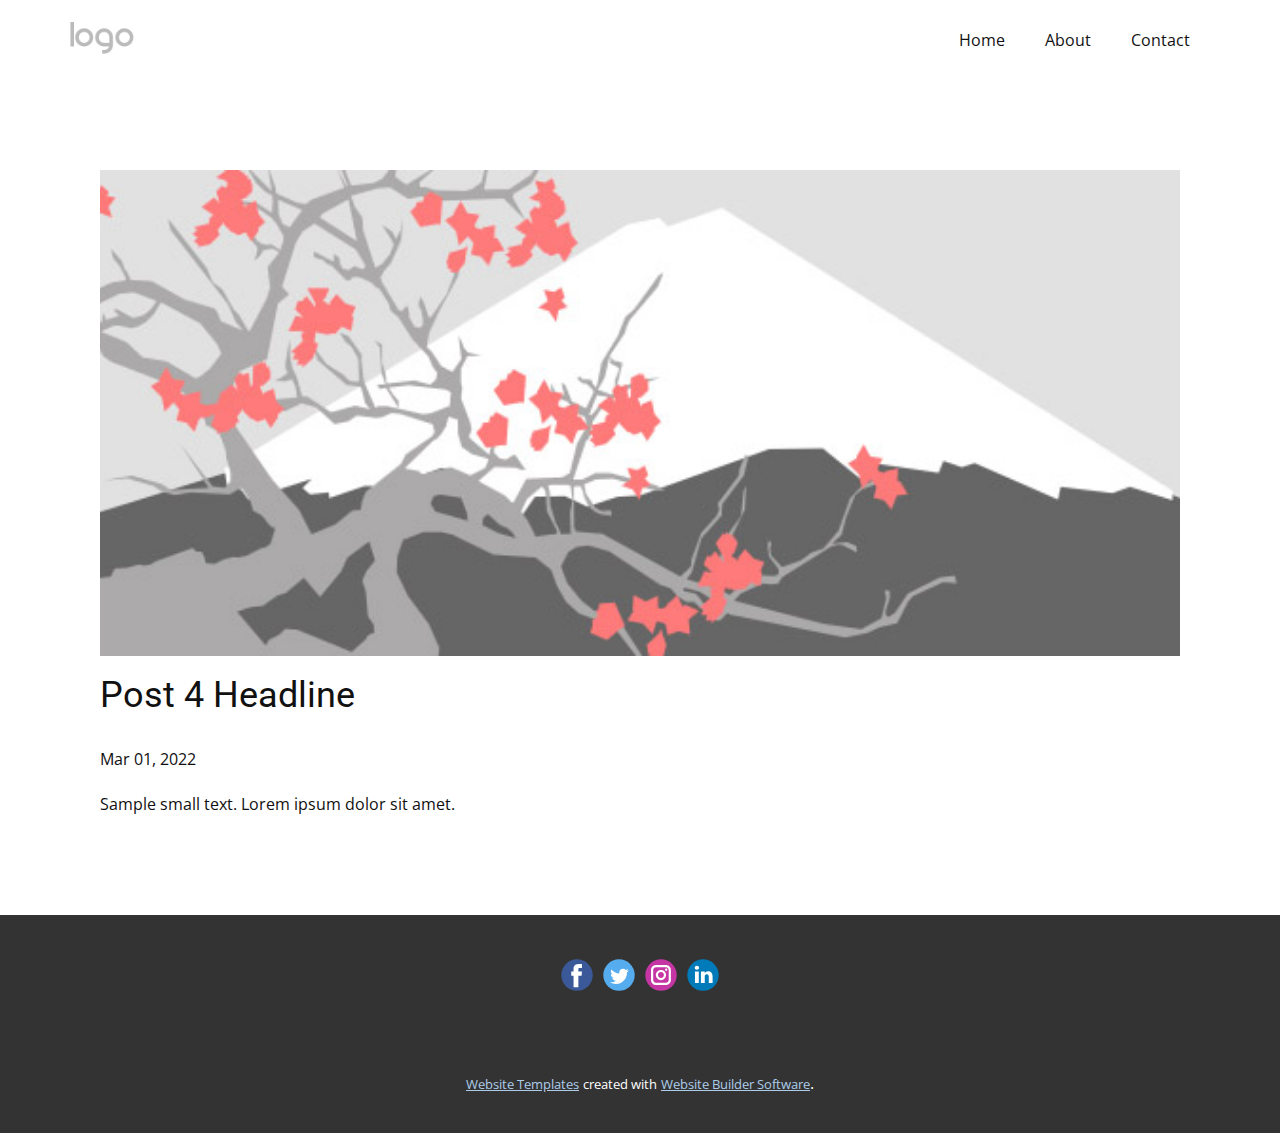
<file: blog/post-3.html>
<!doctype html>
<html style="font-size: 16px;"><head>
    <meta name="viewport" content="width=device-width, initial-scale=1.0">
    <meta charset="utf-8">
    <meta name="keywords" content="Post 1 Headline">
    <meta name="description" content="">
    <meta name="page_type" content="np-template-header-footer-from-plugin">
    <title>Post 4 Headline</title>
    <link rel="stylesheet" href="../nicepage.css" media="screen">
<link rel="stylesheet" href="../Post-Template.css" media="screen">
    <script class="u-script" type="text/javascript" src="../jquery.js" defer=""></script>
    <script class="u-script" type="text/javascript" src="../nicepage.js" defer=""></script>
    <meta name="generator" content="Nicepage 4.5.4, nicepage.com">
    <link id="u-theme-google-font" rel="stylesheet" href="https://fonts.googleapis.com/css?family=Roboto:100,100i,300,300i,400,400i,500,500i,700,700i,900,900i|Open+Sans:300,300i,400,400i,500,500i,600,600i,700,700i,800,800i">
    
    
    <script type="application/ld+json">{
		"@context": "http://schema.org",
		"@type": "Organization",
		"name": "",
		"logo": "images/default-logo.png",
		"sameAs": []
}</script>
    <meta name="theme-color" content="#478ac9">
  </head>
  <body class="u-body u-xl-mode"><header class="u-clearfix u-header u-header" id="sec-3a85"><div class="u-clearfix u-sheet u-valign-middle u-sheet-1">
        <a href="https://nicepage.com" class="u-image u-logo u-image-1">
          <img src="../images/default-logo.png" class="u-logo-image u-logo-image-1">
        </a>
        <nav class="u-menu u-menu-dropdown u-offcanvas u-menu-1">
          <div class="menu-collapse" style="font-size: 1rem; letter-spacing: 0px;">
            <a class="u-button-style u-custom-left-right-menu-spacing u-custom-padding-bottom u-custom-top-bottom-menu-spacing u-nav-link u-text-active-palette-1-base u-text-hover-palette-2-base" href="#">
              <svg class="u-svg-link" viewBox="0 0 24 24"><use xmlns:xlink="http://www.w3.org/1999/xlink" xlink:href="#menu-hamburger"></use></svg>
              <svg class="u-svg-content" version="1.1" id="menu-hamburger" viewBox="0 0 16 16" x="0px" y="0px" xmlns:xlink="http://www.w3.org/1999/xlink" xmlns="http://www.w3.org/2000/svg"><g><rect y="1" width="16" height="2"></rect><rect y="7" width="16" height="2"></rect><rect y="13" width="16" height="2"></rect>
</g></svg>
            </a>
          </div>
          <div class="u-nav-container">
            <ul class="u-nav u-unstyled u-nav-1"><li class="u-nav-item"><a class="u-button-style u-nav-link u-text-active-palette-1-base u-text-hover-palette-2-base" href="../Home.html" style="padding: 10px 20px;">Home</a>
</li><li class="u-nav-item"><a class="u-button-style u-nav-link u-text-active-palette-1-base u-text-hover-palette-2-base" href="../About.html" style="padding: 10px 20px;">About</a>
</li><li class="u-nav-item"><a class="u-button-style u-nav-link u-text-active-palette-1-base u-text-hover-palette-2-base" href="../Contact.html" style="padding: 10px 20px;">Contact</a>
</li></ul>
          </div>
          <div class="u-nav-container-collapse">
            <div class="u-black u-container-style u-inner-container-layout u-opacity u-opacity-95 u-sidenav">
              <div class="u-inner-container-layout u-sidenav-overflow">
                <div class="u-menu-close"></div>
                <ul class="u-align-center u-nav u-popupmenu-items u-unstyled u-nav-2"><li class="u-nav-item"><a class="u-button-style u-nav-link" href="../Home.html">Home</a>
</li><li class="u-nav-item"><a class="u-button-style u-nav-link" href="../About.html">About</a>
</li><li class="u-nav-item"><a class="u-button-style u-nav-link" href="../Contact.html">Contact</a>
</li></ul>
              </div>
            </div>
            <div class="u-black u-menu-overlay u-opacity u-opacity-70"></div>
          </div>
        </nav>
      </div></header>
    <section class="u-align-center u-clearfix u-section-1" id="sec-4249">
      <div class="u-clearfix u-sheet u-valign-middle-md u-valign-middle-sm u-valign-middle-xs u-sheet-1"><!--post_details--><!--post_details_options_json--><!--{"source":""}--><!--/post_details_options_json--><!--blog_post-->
        <div class="u-container-style u-expanded-width u-post-details u-post-details-1">
          <div class="u-container-layout u-valign-middle u-container-layout-1"><!--blog_post_image-->
            <img alt="" class="u-blog-control u-expanded-width u-image u-image-default u-image-1" src="[data-uri]"><!--/blog_post_image--><!--blog_post_header-->
            <h2 class="u-blog-control u-text u-text-1">Post 4 Headline</h2><!--/blog_post_header--><!--blog_post_metadata-->
            <div class="u-blog-control u-metadata u-metadata-1"><!--blog_post_metadata_date-->
              <span class="u-meta-date u-meta-icon">Mar 01, 2022</span><!--/blog_post_metadata_date--><!--blog_post_metadata_category-->
              <!--/blog_post_metadata_category--><!--blog_post_metadata_comments-->
              <!--/blog_post_metadata_comments-->
            </div><!--/blog_post_metadata--><!--blog_post_content-->
            <div class="u-align-justify u-blog-control u-post-content u-text u-text-2 fr-view">
  Sample small text. Lorem ipsum dolor sit amet.
  </div><!--/blog_post_content-->
          </div>
        </div><!--/blog_post--><!--/post_details-->
      </div>
    </section>
    
    
    <footer class="u-clearfix u-footer u-grey-80" id="sec-dd1c"><div class="u-clearfix u-sheet u-sheet-1">
        <div class="u-align-left u-social-icons u-spacing-10 u-social-icons-1">
          <a class="u-social-url" title="facebook" target="_blank" href=""><span class="u-icon u-social-facebook u-social-icon u-icon-1"><svg class="u-svg-link" preserveAspectRatio="xMidYMin slice" viewBox="0 0 112 112" style=""><use xmlns:xlink="http://www.w3.org/1999/xlink" xlink:href="#svg-debf"></use></svg><svg class="u-svg-content" viewBox="0 0 112 112" x="0" y="0" id="svg-debf"><circle fill="currentColor" cx="56.1" cy="56.1" r="55"></circle><path fill="#FFFFFF" d="M73.5,31.6h-9.1c-1.4,0-3.6,0.8-3.6,3.9v8.5h12.6L72,58.3H60.8v40.8H43.9V58.3h-8V43.9h8v-9.2
            c0-6.7,3.1-17,17-17h12.5v13.9H73.5z"></path></svg></span>
          </a>
          <a class="u-social-url" title="twitter" target="_blank" href=""><span class="u-icon u-social-icon u-social-twitter u-icon-2"><svg class="u-svg-link" preserveAspectRatio="xMidYMin slice" viewBox="0 0 112 112" style=""><use xmlns:xlink="http://www.w3.org/1999/xlink" xlink:href="#svg-1713"></use></svg><svg class="u-svg-content" viewBox="0 0 112 112" x="0" y="0" id="svg-1713"><circle fill="currentColor" class="st0" cx="56.1" cy="56.1" r="55"></circle><path fill="#FFFFFF" d="M83.8,47.3c0,0.6,0,1.2,0,1.7c0,17.7-13.5,38.2-38.2,38.2C38,87.2,31,85,25,81.2c1,0.1,2.1,0.2,3.2,0.2
            c6.3,0,12.1-2.1,16.7-5.7c-5.9-0.1-10.8-4-12.5-9.3c0.8,0.2,1.7,0.2,2.5,0.2c1.2,0,2.4-0.2,3.5-0.5c-6.1-1.2-10.8-6.7-10.8-13.1
            c0-0.1,0-0.1,0-0.2c1.8,1,3.9,1.6,6.1,1.7c-3.6-2.4-6-6.5-6-11.2c0-2.5,0.7-4.8,1.8-6.7c6.6,8.1,16.5,13.5,27.6,14
            c-0.2-1-0.3-2-0.3-3.1c0-7.4,6-13.4,13.4-13.4c3.9,0,7.3,1.6,9.8,4.2c3.1-0.6,5.9-1.7,8.5-3.3c-1,3.1-3.1,5.8-5.9,7.4
            c2.7-0.3,5.3-1,7.7-2.1C88.7,43,86.4,45.4,83.8,47.3z"></path></svg></span>
          </a>
          <a class="u-social-url" title="instagram" target="_blank" href=""><span class="u-icon u-social-icon u-social-instagram u-icon-3"><svg class="u-svg-link" preserveAspectRatio="xMidYMin slice" viewBox="0 0 112 112" style=""><use xmlns:xlink="http://www.w3.org/1999/xlink" xlink:href="#svg-c6b3"></use></svg><svg class="u-svg-content" viewBox="0 0 112 112" x="0" y="0" id="svg-c6b3"><circle fill="currentColor" cx="56.1" cy="56.1" r="55"></circle><path fill="#FFFFFF" d="M55.9,38.2c-9.9,0-17.9,8-17.9,17.9C38,66,46,74,55.9,74c9.9,0,17.9-8,17.9-17.9C73.8,46.2,65.8,38.2,55.9,38.2
            z M55.9,66.4c-5.7,0-10.3-4.6-10.3-10.3c-0.1-5.7,4.6-10.3,10.3-10.3c5.7,0,10.3,4.6,10.3,10.3C66.2,61.8,61.6,66.4,55.9,66.4z"></path><path fill="#FFFFFF" d="M74.3,33.5c-2.3,0-4.2,1.9-4.2,4.2s1.9,4.2,4.2,4.2s4.2-1.9,4.2-4.2S76.6,33.5,74.3,33.5z"></path><path fill="#FFFFFF" d="M73.1,21.3H38.6c-9.7,0-17.5,7.9-17.5,17.5v34.5c0,9.7,7.9,17.6,17.5,17.6h34.5c9.7,0,17.5-7.9,17.5-17.5V38.8
            C90.6,29.1,82.7,21.3,73.1,21.3z M83,73.3c0,5.5-4.5,9.9-9.9,9.9H38.6c-5.5,0-9.9-4.5-9.9-9.9V38.8c0-5.5,4.5-9.9,9.9-9.9h34.5
            c5.5,0,9.9,4.5,9.9,9.9V73.3z"></path></svg></span>
          </a>
          <a class="u-social-url" title="linkedin" target="_blank" href=""><span class="u-icon u-social-icon u-social-linkedin u-icon-4"><svg class="u-svg-link" preserveAspectRatio="xMidYMin slice" viewBox="0 0 112 112" style=""><use xmlns:xlink="http://www.w3.org/1999/xlink" xlink:href="#svg-1b0a"></use></svg><svg class="u-svg-content" viewBox="0 0 112 112" x="0" y="0" id="svg-1b0a"><circle fill="currentColor" cx="56.1" cy="56.1" r="55"></circle><path fill="#FFFFFF" d="M41.3,83.7H27.9V43.4h13.4V83.7z M34.6,37.9L34.6,37.9c-4.6,0-7.5-3.1-7.5-7c0-4,3-7,7.6-7s7.4,3,7.5,7
            C42.2,34.8,39.2,37.9,34.6,37.9z M89.6,83.7H76.2V62.2c0-5.4-1.9-9.1-6.8-9.1c-3.7,0-5.9,2.5-6.9,4.9c-0.4,0.9-0.4,2.1-0.4,3.3v22.5
            H48.7c0,0,0.2-36.5,0-40.3h13.4v5.7c1.8-2.7,5-6.7,12.1-6.7c8.8,0,15.4,5.8,15.4,18.1V83.7z"></path></svg></span>
          </a>
        </div>
      </div></footer>
    <section class="u-backlink u-clearfix u-grey-80">
      <a class="u-link" href="https://nicepage.com/website-templates" target="_blank">
        <span>Website Templates</span>
      </a>
      <p class="u-text">
        <span>created with</span>
      </p>
      <a class="u-link" href="" target="_blank">
        <span>Website Builder Software</span>
      </a>. 
    </section>
  
</body></html>
</file>
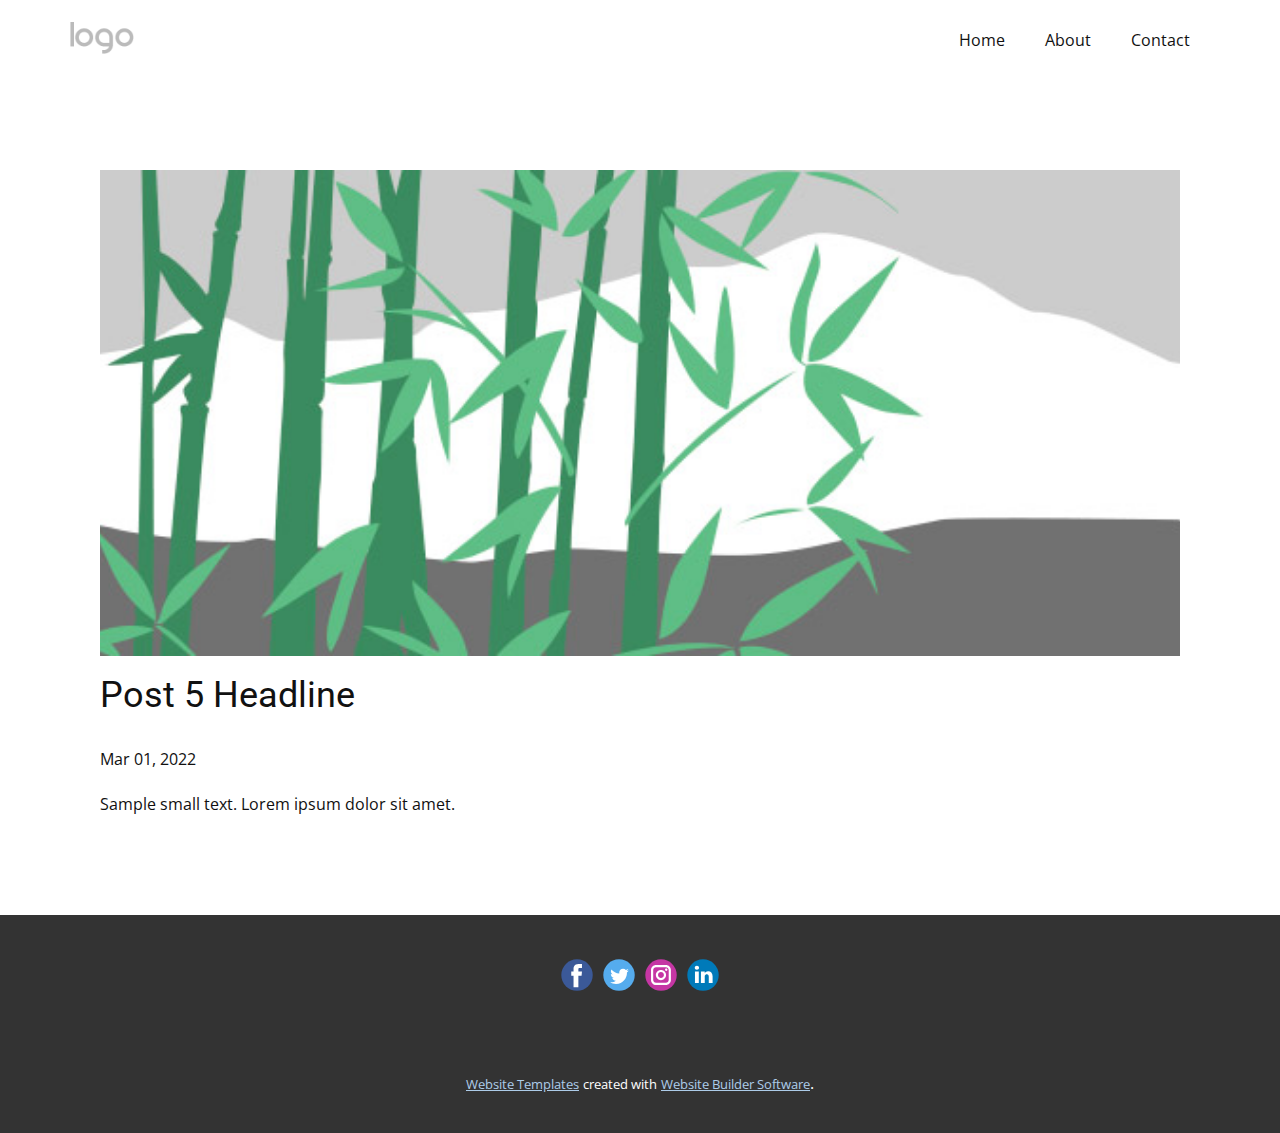
<file: blog/post-4.html>
<!doctype html>
<html style="font-size: 16px;"><head>
    <meta name="viewport" content="width=device-width, initial-scale=1.0">
    <meta charset="utf-8">
    <meta name="keywords" content="Post 1 Headline">
    <meta name="description" content="">
    <meta name="page_type" content="np-template-header-footer-from-plugin">
    <title>Post 5 Headline</title>
    <link rel="stylesheet" href="../nicepage.css" media="screen">
<link rel="stylesheet" href="../Post-Template.css" media="screen">
    <script class="u-script" type="text/javascript" src="../jquery.js" defer=""></script>
    <script class="u-script" type="text/javascript" src="../nicepage.js" defer=""></script>
    <meta name="generator" content="Nicepage 4.5.4, nicepage.com">
    <link id="u-theme-google-font" rel="stylesheet" href="https://fonts.googleapis.com/css?family=Roboto:100,100i,300,300i,400,400i,500,500i,700,700i,900,900i|Open+Sans:300,300i,400,400i,500,500i,600,600i,700,700i,800,800i">
    
    
    <script type="application/ld+json">{
		"@context": "http://schema.org",
		"@type": "Organization",
		"name": "",
		"logo": "images/default-logo.png",
		"sameAs": []
}</script>
    <meta name="theme-color" content="#478ac9">
  </head>
  <body class="u-body u-xl-mode"><header class="u-clearfix u-header u-header" id="sec-3a85"><div class="u-clearfix u-sheet u-valign-middle u-sheet-1">
        <a href="https://nicepage.com" class="u-image u-logo u-image-1">
          <img src="../images/default-logo.png" class="u-logo-image u-logo-image-1">
        </a>
        <nav class="u-menu u-menu-dropdown u-offcanvas u-menu-1">
          <div class="menu-collapse" style="font-size: 1rem; letter-spacing: 0px;">
            <a class="u-button-style u-custom-left-right-menu-spacing u-custom-padding-bottom u-custom-top-bottom-menu-spacing u-nav-link u-text-active-palette-1-base u-text-hover-palette-2-base" href="#">
              <svg class="u-svg-link" viewBox="0 0 24 24"><use xmlns:xlink="http://www.w3.org/1999/xlink" xlink:href="#menu-hamburger"></use></svg>
              <svg class="u-svg-content" version="1.1" id="menu-hamburger" viewBox="0 0 16 16" x="0px" y="0px" xmlns:xlink="http://www.w3.org/1999/xlink" xmlns="http://www.w3.org/2000/svg"><g><rect y="1" width="16" height="2"></rect><rect y="7" width="16" height="2"></rect><rect y="13" width="16" height="2"></rect>
</g></svg>
            </a>
          </div>
          <div class="u-nav-container">
            <ul class="u-nav u-unstyled u-nav-1"><li class="u-nav-item"><a class="u-button-style u-nav-link u-text-active-palette-1-base u-text-hover-palette-2-base" href="../Home.html" style="padding: 10px 20px;">Home</a>
</li><li class="u-nav-item"><a class="u-button-style u-nav-link u-text-active-palette-1-base u-text-hover-palette-2-base" href="../About.html" style="padding: 10px 20px;">About</a>
</li><li class="u-nav-item"><a class="u-button-style u-nav-link u-text-active-palette-1-base u-text-hover-palette-2-base" href="../Contact.html" style="padding: 10px 20px;">Contact</a>
</li></ul>
          </div>
          <div class="u-nav-container-collapse">
            <div class="u-black u-container-style u-inner-container-layout u-opacity u-opacity-95 u-sidenav">
              <div class="u-inner-container-layout u-sidenav-overflow">
                <div class="u-menu-close"></div>
                <ul class="u-align-center u-nav u-popupmenu-items u-unstyled u-nav-2"><li class="u-nav-item"><a class="u-button-style u-nav-link" href="../Home.html">Home</a>
</li><li class="u-nav-item"><a class="u-button-style u-nav-link" href="../About.html">About</a>
</li><li class="u-nav-item"><a class="u-button-style u-nav-link" href="../Contact.html">Contact</a>
</li></ul>
              </div>
            </div>
            <div class="u-black u-menu-overlay u-opacity u-opacity-70"></div>
          </div>
        </nav>
      </div></header>
    <section class="u-align-center u-clearfix u-section-1" id="sec-4249">
      <div class="u-clearfix u-sheet u-valign-middle-md u-valign-middle-sm u-valign-middle-xs u-sheet-1"><!--post_details--><!--post_details_options_json--><!--{"source":""}--><!--/post_details_options_json--><!--blog_post-->
        <div class="u-container-style u-expanded-width u-post-details u-post-details-1">
          <div class="u-container-layout u-valign-middle u-container-layout-1"><!--blog_post_image-->
            <img alt="" class="u-blog-control u-expanded-width u-image u-image-default u-image-1" src="[data-uri]"><!--/blog_post_image--><!--blog_post_header-->
            <h2 class="u-blog-control u-text u-text-1">Post 5 Headline</h2><!--/blog_post_header--><!--blog_post_metadata-->
            <div class="u-blog-control u-metadata u-metadata-1"><!--blog_post_metadata_date-->
              <span class="u-meta-date u-meta-icon">Mar 01, 2022</span><!--/blog_post_metadata_date--><!--blog_post_metadata_category-->
              <!--/blog_post_metadata_category--><!--blog_post_metadata_comments-->
              <!--/blog_post_metadata_comments-->
            </div><!--/blog_post_metadata--><!--blog_post_content-->
            <div class="u-align-justify u-blog-control u-post-content u-text u-text-2 fr-view">
  Sample small text. Lorem ipsum dolor sit amet.
  </div><!--/blog_post_content-->
          </div>
        </div><!--/blog_post--><!--/post_details-->
      </div>
    </section>
    
    
    <footer class="u-clearfix u-footer u-grey-80" id="sec-dd1c"><div class="u-clearfix u-sheet u-sheet-1">
        <div class="u-align-left u-social-icons u-spacing-10 u-social-icons-1">
          <a class="u-social-url" title="facebook" target="_blank" href=""><span class="u-icon u-social-facebook u-social-icon u-icon-1"><svg class="u-svg-link" preserveAspectRatio="xMidYMin slice" viewBox="0 0 112 112" style=""><use xmlns:xlink="http://www.w3.org/1999/xlink" xlink:href="#svg-debf"></use></svg><svg class="u-svg-content" viewBox="0 0 112 112" x="0" y="0" id="svg-debf"><circle fill="currentColor" cx="56.1" cy="56.1" r="55"></circle><path fill="#FFFFFF" d="M73.5,31.6h-9.1c-1.4,0-3.6,0.8-3.6,3.9v8.5h12.6L72,58.3H60.8v40.8H43.9V58.3h-8V43.9h8v-9.2
            c0-6.7,3.1-17,17-17h12.5v13.9H73.5z"></path></svg></span>
          </a>
          <a class="u-social-url" title="twitter" target="_blank" href=""><span class="u-icon u-social-icon u-social-twitter u-icon-2"><svg class="u-svg-link" preserveAspectRatio="xMidYMin slice" viewBox="0 0 112 112" style=""><use xmlns:xlink="http://www.w3.org/1999/xlink" xlink:href="#svg-1713"></use></svg><svg class="u-svg-content" viewBox="0 0 112 112" x="0" y="0" id="svg-1713"><circle fill="currentColor" class="st0" cx="56.1" cy="56.1" r="55"></circle><path fill="#FFFFFF" d="M83.8,47.3c0,0.6,0,1.2,0,1.7c0,17.7-13.5,38.2-38.2,38.2C38,87.2,31,85,25,81.2c1,0.1,2.1,0.2,3.2,0.2
            c6.3,0,12.1-2.1,16.7-5.7c-5.9-0.1-10.8-4-12.5-9.3c0.8,0.2,1.7,0.2,2.5,0.2c1.2,0,2.4-0.2,3.5-0.5c-6.1-1.2-10.8-6.7-10.8-13.1
            c0-0.1,0-0.1,0-0.2c1.8,1,3.9,1.6,6.1,1.7c-3.6-2.4-6-6.5-6-11.2c0-2.5,0.7-4.8,1.8-6.7c6.6,8.1,16.5,13.5,27.6,14
            c-0.2-1-0.3-2-0.3-3.1c0-7.4,6-13.4,13.4-13.4c3.9,0,7.3,1.6,9.8,4.2c3.1-0.6,5.9-1.7,8.5-3.3c-1,3.1-3.1,5.8-5.9,7.4
            c2.7-0.3,5.3-1,7.7-2.1C88.7,43,86.4,45.4,83.8,47.3z"></path></svg></span>
          </a>
          <a class="u-social-url" title="instagram" target="_blank" href=""><span class="u-icon u-social-icon u-social-instagram u-icon-3"><svg class="u-svg-link" preserveAspectRatio="xMidYMin slice" viewBox="0 0 112 112" style=""><use xmlns:xlink="http://www.w3.org/1999/xlink" xlink:href="#svg-c6b3"></use></svg><svg class="u-svg-content" viewBox="0 0 112 112" x="0" y="0" id="svg-c6b3"><circle fill="currentColor" cx="56.1" cy="56.1" r="55"></circle><path fill="#FFFFFF" d="M55.9,38.2c-9.9,0-17.9,8-17.9,17.9C38,66,46,74,55.9,74c9.9,0,17.9-8,17.9-17.9C73.8,46.2,65.8,38.2,55.9,38.2
            z M55.9,66.4c-5.7,0-10.3-4.6-10.3-10.3c-0.1-5.7,4.6-10.3,10.3-10.3c5.7,0,10.3,4.6,10.3,10.3C66.2,61.8,61.6,66.4,55.9,66.4z"></path><path fill="#FFFFFF" d="M74.3,33.5c-2.3,0-4.2,1.9-4.2,4.2s1.9,4.2,4.2,4.2s4.2-1.9,4.2-4.2S76.6,33.5,74.3,33.5z"></path><path fill="#FFFFFF" d="M73.1,21.3H38.6c-9.7,0-17.5,7.9-17.5,17.5v34.5c0,9.7,7.9,17.6,17.5,17.6h34.5c9.7,0,17.5-7.9,17.5-17.5V38.8
            C90.6,29.1,82.7,21.3,73.1,21.3z M83,73.3c0,5.5-4.5,9.9-9.9,9.9H38.6c-5.5,0-9.9-4.5-9.9-9.9V38.8c0-5.5,4.5-9.9,9.9-9.9h34.5
            c5.5,0,9.9,4.5,9.9,9.9V73.3z"></path></svg></span>
          </a>
          <a class="u-social-url" title="linkedin" target="_blank" href=""><span class="u-icon u-social-icon u-social-linkedin u-icon-4"><svg class="u-svg-link" preserveAspectRatio="xMidYMin slice" viewBox="0 0 112 112" style=""><use xmlns:xlink="http://www.w3.org/1999/xlink" xlink:href="#svg-1b0a"></use></svg><svg class="u-svg-content" viewBox="0 0 112 112" x="0" y="0" id="svg-1b0a"><circle fill="currentColor" cx="56.1" cy="56.1" r="55"></circle><path fill="#FFFFFF" d="M41.3,83.7H27.9V43.4h13.4V83.7z M34.6,37.9L34.6,37.9c-4.6,0-7.5-3.1-7.5-7c0-4,3-7,7.6-7s7.4,3,7.5,7
            C42.2,34.8,39.2,37.9,34.6,37.9z M89.6,83.7H76.2V62.2c0-5.4-1.9-9.1-6.8-9.1c-3.7,0-5.9,2.5-6.9,4.9c-0.4,0.9-0.4,2.1-0.4,3.3v22.5
            H48.7c0,0,0.2-36.5,0-40.3h13.4v5.7c1.8-2.7,5-6.7,12.1-6.7c8.8,0,15.4,5.8,15.4,18.1V83.7z"></path></svg></span>
          </a>
        </div>
      </div></footer>
    <section class="u-backlink u-clearfix u-grey-80">
      <a class="u-link" href="https://nicepage.com/website-templates" target="_blank">
        <span>Website Templates</span>
      </a>
      <p class="u-text">
        <span>created with</span>
      </p>
      <a class="u-link" href="" target="_blank">
        <span>Website Builder Software</span>
      </a>. 
    </section>
  
</body></html>
</file>
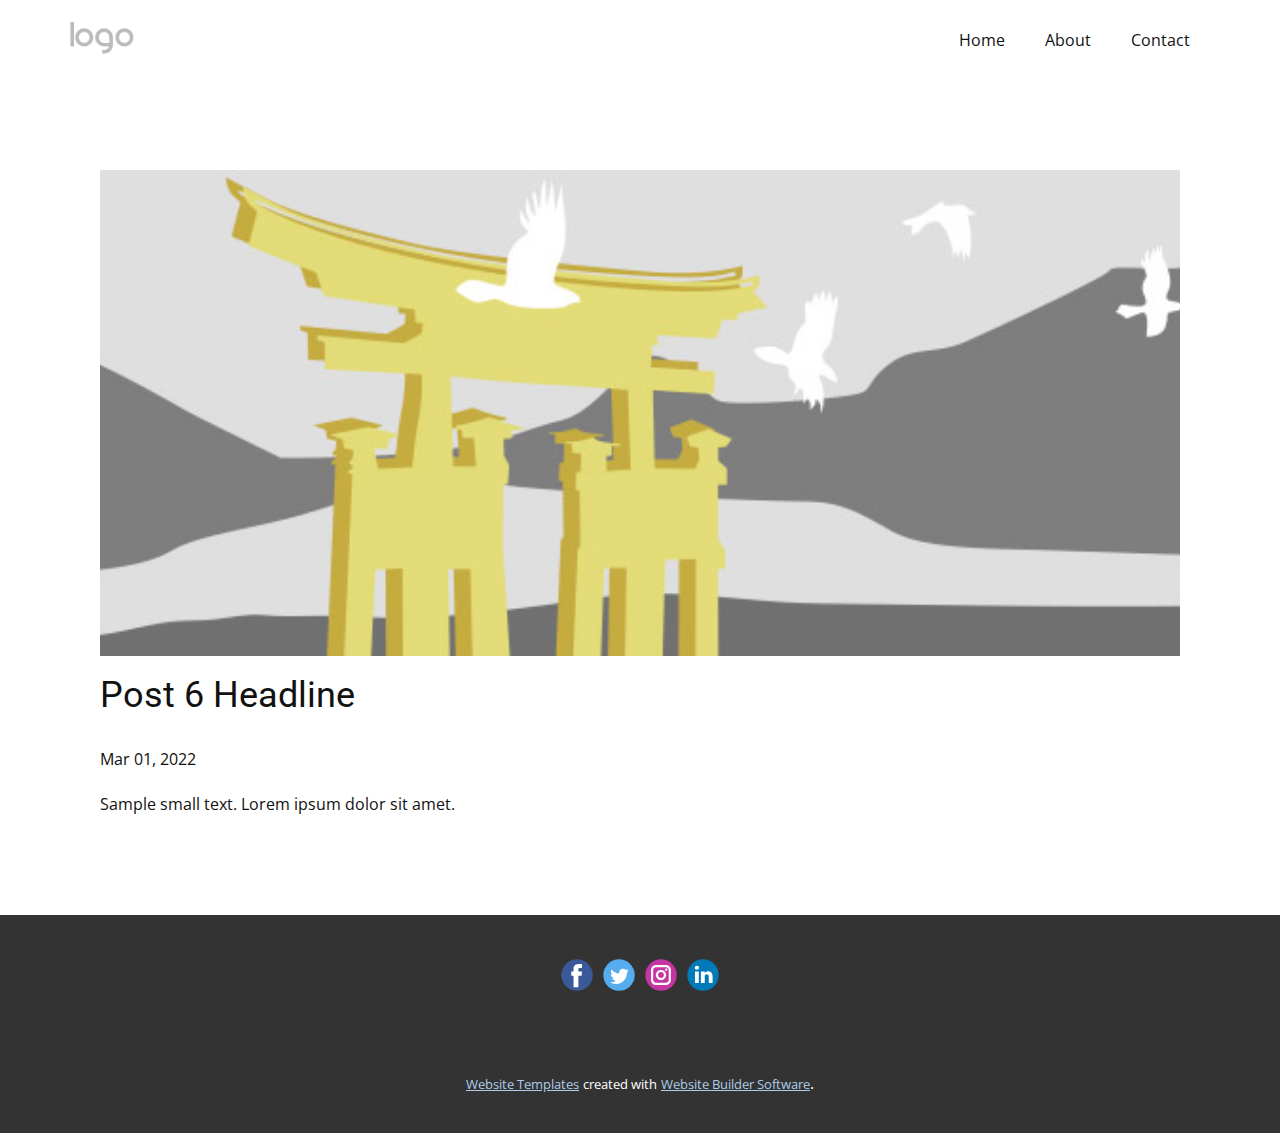
<file: blog/post-5.html>
<!doctype html>
<html style="font-size: 16px;"><head>
    <meta name="viewport" content="width=device-width, initial-scale=1.0">
    <meta charset="utf-8">
    <meta name="keywords" content="Post 1 Headline">
    <meta name="description" content="">
    <meta name="page_type" content="np-template-header-footer-from-plugin">
    <title>Post 6 Headline</title>
    <link rel="stylesheet" href="../nicepage.css" media="screen">
<link rel="stylesheet" href="../Post-Template.css" media="screen">
    <script class="u-script" type="text/javascript" src="../jquery.js" defer=""></script>
    <script class="u-script" type="text/javascript" src="../nicepage.js" defer=""></script>
    <meta name="generator" content="Nicepage 4.5.4, nicepage.com">
    <link id="u-theme-google-font" rel="stylesheet" href="https://fonts.googleapis.com/css?family=Roboto:100,100i,300,300i,400,400i,500,500i,700,700i,900,900i|Open+Sans:300,300i,400,400i,500,500i,600,600i,700,700i,800,800i">
    
    
    <script type="application/ld+json">{
		"@context": "http://schema.org",
		"@type": "Organization",
		"name": "",
		"logo": "images/default-logo.png",
		"sameAs": []
}</script>
    <meta name="theme-color" content="#478ac9">
  </head>
  <body class="u-body u-xl-mode"><header class="u-clearfix u-header u-header" id="sec-3a85"><div class="u-clearfix u-sheet u-valign-middle u-sheet-1">
        <a href="https://nicepage.com" class="u-image u-logo u-image-1">
          <img src="../images/default-logo.png" class="u-logo-image u-logo-image-1">
        </a>
        <nav class="u-menu u-menu-dropdown u-offcanvas u-menu-1">
          <div class="menu-collapse" style="font-size: 1rem; letter-spacing: 0px;">
            <a class="u-button-style u-custom-left-right-menu-spacing u-custom-padding-bottom u-custom-top-bottom-menu-spacing u-nav-link u-text-active-palette-1-base u-text-hover-palette-2-base" href="#">
              <svg class="u-svg-link" viewBox="0 0 24 24"><use xmlns:xlink="http://www.w3.org/1999/xlink" xlink:href="#menu-hamburger"></use></svg>
              <svg class="u-svg-content" version="1.1" id="menu-hamburger" viewBox="0 0 16 16" x="0px" y="0px" xmlns:xlink="http://www.w3.org/1999/xlink" xmlns="http://www.w3.org/2000/svg"><g><rect y="1" width="16" height="2"></rect><rect y="7" width="16" height="2"></rect><rect y="13" width="16" height="2"></rect>
</g></svg>
            </a>
          </div>
          <div class="u-nav-container">
            <ul class="u-nav u-unstyled u-nav-1"><li class="u-nav-item"><a class="u-button-style u-nav-link u-text-active-palette-1-base u-text-hover-palette-2-base" href="../Home.html" style="padding: 10px 20px;">Home</a>
</li><li class="u-nav-item"><a class="u-button-style u-nav-link u-text-active-palette-1-base u-text-hover-palette-2-base" href="../About.html" style="padding: 10px 20px;">About</a>
</li><li class="u-nav-item"><a class="u-button-style u-nav-link u-text-active-palette-1-base u-text-hover-palette-2-base" href="../Contact.html" style="padding: 10px 20px;">Contact</a>
</li></ul>
          </div>
          <div class="u-nav-container-collapse">
            <div class="u-black u-container-style u-inner-container-layout u-opacity u-opacity-95 u-sidenav">
              <div class="u-inner-container-layout u-sidenav-overflow">
                <div class="u-menu-close"></div>
                <ul class="u-align-center u-nav u-popupmenu-items u-unstyled u-nav-2"><li class="u-nav-item"><a class="u-button-style u-nav-link" href="../Home.html">Home</a>
</li><li class="u-nav-item"><a class="u-button-style u-nav-link" href="../About.html">About</a>
</li><li class="u-nav-item"><a class="u-button-style u-nav-link" href="../Contact.html">Contact</a>
</li></ul>
              </div>
            </div>
            <div class="u-black u-menu-overlay u-opacity u-opacity-70"></div>
          </div>
        </nav>
      </div></header>
    <section class="u-align-center u-clearfix u-section-1" id="sec-4249">
      <div class="u-clearfix u-sheet u-valign-middle-md u-valign-middle-sm u-valign-middle-xs u-sheet-1"><!--post_details--><!--post_details_options_json--><!--{"source":""}--><!--/post_details_options_json--><!--blog_post-->
        <div class="u-container-style u-expanded-width u-post-details u-post-details-1">
          <div class="u-container-layout u-valign-middle u-container-layout-1"><!--blog_post_image-->
            <img alt="" class="u-blog-control u-expanded-width u-image u-image-default u-image-1" src="[data-uri]"><!--/blog_post_image--><!--blog_post_header-->
            <h2 class="u-blog-control u-text u-text-1">Post 6 Headline</h2><!--/blog_post_header--><!--blog_post_metadata-->
            <div class="u-blog-control u-metadata u-metadata-1"><!--blog_post_metadata_date-->
              <span class="u-meta-date u-meta-icon">Mar 01, 2022</span><!--/blog_post_metadata_date--><!--blog_post_metadata_category-->
              <!--/blog_post_metadata_category--><!--blog_post_metadata_comments-->
              <!--/blog_post_metadata_comments-->
            </div><!--/blog_post_metadata--><!--blog_post_content-->
            <div class="u-align-justify u-blog-control u-post-content u-text u-text-2 fr-view">
  Sample small text. Lorem ipsum dolor sit amet.
  </div><!--/blog_post_content-->
          </div>
        </div><!--/blog_post--><!--/post_details-->
      </div>
    </section>
    
    
    <footer class="u-clearfix u-footer u-grey-80" id="sec-dd1c"><div class="u-clearfix u-sheet u-sheet-1">
        <div class="u-align-left u-social-icons u-spacing-10 u-social-icons-1">
          <a class="u-social-url" title="facebook" target="_blank" href=""><span class="u-icon u-social-facebook u-social-icon u-icon-1"><svg class="u-svg-link" preserveAspectRatio="xMidYMin slice" viewBox="0 0 112 112" style=""><use xmlns:xlink="http://www.w3.org/1999/xlink" xlink:href="#svg-debf"></use></svg><svg class="u-svg-content" viewBox="0 0 112 112" x="0" y="0" id="svg-debf"><circle fill="currentColor" cx="56.1" cy="56.1" r="55"></circle><path fill="#FFFFFF" d="M73.5,31.6h-9.1c-1.4,0-3.6,0.8-3.6,3.9v8.5h12.6L72,58.3H60.8v40.8H43.9V58.3h-8V43.9h8v-9.2
            c0-6.7,3.1-17,17-17h12.5v13.9H73.5z"></path></svg></span>
          </a>
          <a class="u-social-url" title="twitter" target="_blank" href=""><span class="u-icon u-social-icon u-social-twitter u-icon-2"><svg class="u-svg-link" preserveAspectRatio="xMidYMin slice" viewBox="0 0 112 112" style=""><use xmlns:xlink="http://www.w3.org/1999/xlink" xlink:href="#svg-1713"></use></svg><svg class="u-svg-content" viewBox="0 0 112 112" x="0" y="0" id="svg-1713"><circle fill="currentColor" class="st0" cx="56.1" cy="56.1" r="55"></circle><path fill="#FFFFFF" d="M83.8,47.3c0,0.6,0,1.2,0,1.7c0,17.7-13.5,38.2-38.2,38.2C38,87.2,31,85,25,81.2c1,0.1,2.1,0.2,3.2,0.2
            c6.3,0,12.1-2.1,16.7-5.7c-5.9-0.1-10.8-4-12.5-9.3c0.8,0.2,1.7,0.2,2.5,0.2c1.2,0,2.4-0.2,3.5-0.5c-6.1-1.2-10.8-6.7-10.8-13.1
            c0-0.1,0-0.1,0-0.2c1.8,1,3.9,1.6,6.1,1.7c-3.6-2.4-6-6.5-6-11.2c0-2.5,0.7-4.8,1.8-6.7c6.6,8.1,16.5,13.5,27.6,14
            c-0.2-1-0.3-2-0.3-3.1c0-7.4,6-13.4,13.4-13.4c3.9,0,7.3,1.6,9.8,4.2c3.1-0.6,5.9-1.7,8.5-3.3c-1,3.1-3.1,5.8-5.9,7.4
            c2.7-0.3,5.3-1,7.7-2.1C88.7,43,86.4,45.4,83.8,47.3z"></path></svg></span>
          </a>
          <a class="u-social-url" title="instagram" target="_blank" href=""><span class="u-icon u-social-icon u-social-instagram u-icon-3"><svg class="u-svg-link" preserveAspectRatio="xMidYMin slice" viewBox="0 0 112 112" style=""><use xmlns:xlink="http://www.w3.org/1999/xlink" xlink:href="#svg-c6b3"></use></svg><svg class="u-svg-content" viewBox="0 0 112 112" x="0" y="0" id="svg-c6b3"><circle fill="currentColor" cx="56.1" cy="56.1" r="55"></circle><path fill="#FFFFFF" d="M55.9,38.2c-9.9,0-17.9,8-17.9,17.9C38,66,46,74,55.9,74c9.9,0,17.9-8,17.9-17.9C73.8,46.2,65.8,38.2,55.9,38.2
            z M55.9,66.4c-5.7,0-10.3-4.6-10.3-10.3c-0.1-5.7,4.6-10.3,10.3-10.3c5.7,0,10.3,4.6,10.3,10.3C66.2,61.8,61.6,66.4,55.9,66.4z"></path><path fill="#FFFFFF" d="M74.3,33.5c-2.3,0-4.2,1.9-4.2,4.2s1.9,4.2,4.2,4.2s4.2-1.9,4.2-4.2S76.6,33.5,74.3,33.5z"></path><path fill="#FFFFFF" d="M73.1,21.3H38.6c-9.7,0-17.5,7.9-17.5,17.5v34.5c0,9.7,7.9,17.6,17.5,17.6h34.5c9.7,0,17.5-7.9,17.5-17.5V38.8
            C90.6,29.1,82.7,21.3,73.1,21.3z M83,73.3c0,5.5-4.5,9.9-9.9,9.9H38.6c-5.5,0-9.9-4.5-9.9-9.9V38.8c0-5.5,4.5-9.9,9.9-9.9h34.5
            c5.5,0,9.9,4.5,9.9,9.9V73.3z"></path></svg></span>
          </a>
          <a class="u-social-url" title="linkedin" target="_blank" href=""><span class="u-icon u-social-icon u-social-linkedin u-icon-4"><svg class="u-svg-link" preserveAspectRatio="xMidYMin slice" viewBox="0 0 112 112" style=""><use xmlns:xlink="http://www.w3.org/1999/xlink" xlink:href="#svg-1b0a"></use></svg><svg class="u-svg-content" viewBox="0 0 112 112" x="0" y="0" id="svg-1b0a"><circle fill="currentColor" cx="56.1" cy="56.1" r="55"></circle><path fill="#FFFFFF" d="M41.3,83.7H27.9V43.4h13.4V83.7z M34.6,37.9L34.6,37.9c-4.6,0-7.5-3.1-7.5-7c0-4,3-7,7.6-7s7.4,3,7.5,7
            C42.2,34.8,39.2,37.9,34.6,37.9z M89.6,83.7H76.2V62.2c0-5.4-1.9-9.1-6.8-9.1c-3.7,0-5.9,2.5-6.9,4.9c-0.4,0.9-0.4,2.1-0.4,3.3v22.5
            H48.7c0,0,0.2-36.5,0-40.3h13.4v5.7c1.8-2.7,5-6.7,12.1-6.7c8.8,0,15.4,5.8,15.4,18.1V83.7z"></path></svg></span>
          </a>
        </div>
      </div></footer>
    <section class="u-backlink u-clearfix u-grey-80">
      <a class="u-link" href="https://nicepage.com/website-templates" target="_blank">
        <span>Website Templates</span>
      </a>
      <p class="u-text">
        <span>created with</span>
      </p>
      <a class="u-link" href="" target="_blank">
        <span>Website Builder Software</span>
      </a>. 
    </section>
  
</body></html>
</file>
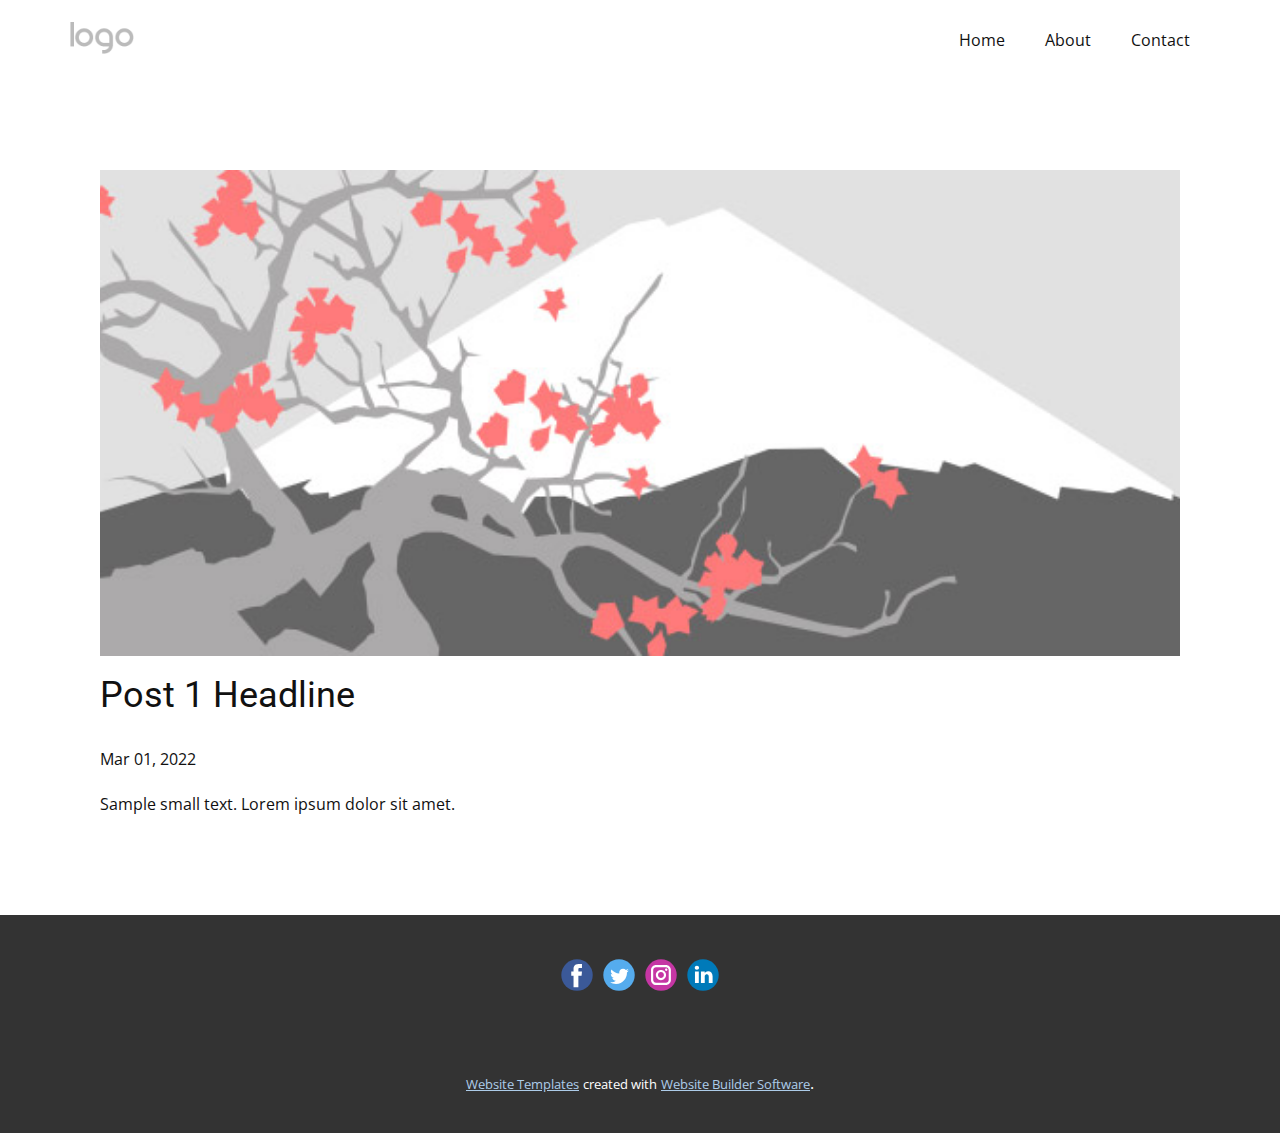
<file: blog/post.html>
<!doctype html>
<html style="font-size: 16px;"><head>
    <meta name="viewport" content="width=device-width, initial-scale=1.0">
    <meta charset="utf-8">
    <meta name="keywords" content="Post 1 Headline">
    <meta name="description" content="">
    <meta name="page_type" content="np-template-header-footer-from-plugin">
    <title>Post 1 Headline</title>
    <link rel="stylesheet" href="../nicepage.css" media="screen">
<link rel="stylesheet" href="../Post-Template.css" media="screen">
    <script class="u-script" type="text/javascript" src="../jquery.js" defer=""></script>
    <script class="u-script" type="text/javascript" src="../nicepage.js" defer=""></script>
    <meta name="generator" content="Nicepage 4.5.4, nicepage.com">
    <link id="u-theme-google-font" rel="stylesheet" href="https://fonts.googleapis.com/css?family=Roboto:100,100i,300,300i,400,400i,500,500i,700,700i,900,900i|Open+Sans:300,300i,400,400i,500,500i,600,600i,700,700i,800,800i">
    
    
    <script type="application/ld+json">{
		"@context": "http://schema.org",
		"@type": "Organization",
		"name": "",
		"logo": "images/default-logo.png",
		"sameAs": []
}</script>
    <meta name="theme-color" content="#478ac9">
  </head>
  <body class="u-body u-xl-mode"><header class="u-clearfix u-header u-header" id="sec-3a85"><div class="u-clearfix u-sheet u-valign-middle u-sheet-1">
        <a href="https://nicepage.com" class="u-image u-logo u-image-1">
          <img src="../images/default-logo.png" class="u-logo-image u-logo-image-1">
        </a>
        <nav class="u-menu u-menu-dropdown u-offcanvas u-menu-1">
          <div class="menu-collapse" style="font-size: 1rem; letter-spacing: 0px;">
            <a class="u-button-style u-custom-left-right-menu-spacing u-custom-padding-bottom u-custom-top-bottom-menu-spacing u-nav-link u-text-active-palette-1-base u-text-hover-palette-2-base" href="#">
              <svg class="u-svg-link" viewBox="0 0 24 24"><use xmlns:xlink="http://www.w3.org/1999/xlink" xlink:href="#menu-hamburger"></use></svg>
              <svg class="u-svg-content" version="1.1" id="menu-hamburger" viewBox="0 0 16 16" x="0px" y="0px" xmlns:xlink="http://www.w3.org/1999/xlink" xmlns="http://www.w3.org/2000/svg"><g><rect y="1" width="16" height="2"></rect><rect y="7" width="16" height="2"></rect><rect y="13" width="16" height="2"></rect>
</g></svg>
            </a>
          </div>
          <div class="u-nav-container">
            <ul class="u-nav u-unstyled u-nav-1"><li class="u-nav-item"><a class="u-button-style u-nav-link u-text-active-palette-1-base u-text-hover-palette-2-base" href="../Home.html" style="padding: 10px 20px;">Home</a>
</li><li class="u-nav-item"><a class="u-button-style u-nav-link u-text-active-palette-1-base u-text-hover-palette-2-base" href="../About.html" style="padding: 10px 20px;">About</a>
</li><li class="u-nav-item"><a class="u-button-style u-nav-link u-text-active-palette-1-base u-text-hover-palette-2-base" href="../Contact.html" style="padding: 10px 20px;">Contact</a>
</li></ul>
          </div>
          <div class="u-nav-container-collapse">
            <div class="u-black u-container-style u-inner-container-layout u-opacity u-opacity-95 u-sidenav">
              <div class="u-inner-container-layout u-sidenav-overflow">
                <div class="u-menu-close"></div>
                <ul class="u-align-center u-nav u-popupmenu-items u-unstyled u-nav-2"><li class="u-nav-item"><a class="u-button-style u-nav-link" href="../Home.html">Home</a>
</li><li class="u-nav-item"><a class="u-button-style u-nav-link" href="../About.html">About</a>
</li><li class="u-nav-item"><a class="u-button-style u-nav-link" href="../Contact.html">Contact</a>
</li></ul>
              </div>
            </div>
            <div class="u-black u-menu-overlay u-opacity u-opacity-70"></div>
          </div>
        </nav>
      </div></header>
    <section class="u-align-center u-clearfix u-section-1" id="sec-4249">
      <div class="u-clearfix u-sheet u-valign-middle-md u-valign-middle-sm u-valign-middle-xs u-sheet-1"><!--post_details--><!--post_details_options_json--><!--{"source":""}--><!--/post_details_options_json--><!--blog_post-->
        <div class="u-container-style u-expanded-width u-post-details u-post-details-1">
          <div class="u-container-layout u-valign-middle u-container-layout-1"><!--blog_post_image-->
            <img alt="" class="u-blog-control u-expanded-width u-image u-image-default u-image-1" src="[data-uri]"><!--/blog_post_image--><!--blog_post_header-->
            <h2 class="u-blog-control u-text u-text-1">Post 1 Headline</h2><!--/blog_post_header--><!--blog_post_metadata-->
            <div class="u-blog-control u-metadata u-metadata-1"><!--blog_post_metadata_date-->
              <span class="u-meta-date u-meta-icon">Mar 01, 2022</span><!--/blog_post_metadata_date--><!--blog_post_metadata_category-->
              <!--/blog_post_metadata_category--><!--blog_post_metadata_comments-->
              <!--/blog_post_metadata_comments-->
            </div><!--/blog_post_metadata--><!--blog_post_content-->
            <div class="u-align-justify u-blog-control u-post-content u-text u-text-2 fr-view">
  Sample small text. Lorem ipsum dolor sit amet.
  </div><!--/blog_post_content-->
          </div>
        </div><!--/blog_post--><!--/post_details-->
      </div>
    </section>
    
    
    <footer class="u-clearfix u-footer u-grey-80" id="sec-dd1c"><div class="u-clearfix u-sheet u-sheet-1">
        <div class="u-align-left u-social-icons u-spacing-10 u-social-icons-1">
          <a class="u-social-url" title="facebook" target="_blank" href=""><span class="u-icon u-social-facebook u-social-icon u-icon-1"><svg class="u-svg-link" preserveAspectRatio="xMidYMin slice" viewBox="0 0 112 112" style=""><use xmlns:xlink="http://www.w3.org/1999/xlink" xlink:href="#svg-debf"></use></svg><svg class="u-svg-content" viewBox="0 0 112 112" x="0" y="0" id="svg-debf"><circle fill="currentColor" cx="56.1" cy="56.1" r="55"></circle><path fill="#FFFFFF" d="M73.5,31.6h-9.1c-1.4,0-3.6,0.8-3.6,3.9v8.5h12.6L72,58.3H60.8v40.8H43.9V58.3h-8V43.9h8v-9.2
            c0-6.7,3.1-17,17-17h12.5v13.9H73.5z"></path></svg></span>
          </a>
          <a class="u-social-url" title="twitter" target="_blank" href=""><span class="u-icon u-social-icon u-social-twitter u-icon-2"><svg class="u-svg-link" preserveAspectRatio="xMidYMin slice" viewBox="0 0 112 112" style=""><use xmlns:xlink="http://www.w3.org/1999/xlink" xlink:href="#svg-1713"></use></svg><svg class="u-svg-content" viewBox="0 0 112 112" x="0" y="0" id="svg-1713"><circle fill="currentColor" class="st0" cx="56.1" cy="56.1" r="55"></circle><path fill="#FFFFFF" d="M83.8,47.3c0,0.6,0,1.2,0,1.7c0,17.7-13.5,38.2-38.2,38.2C38,87.2,31,85,25,81.2c1,0.1,2.1,0.2,3.2,0.2
            c6.3,0,12.1-2.1,16.7-5.7c-5.9-0.1-10.8-4-12.5-9.3c0.8,0.2,1.7,0.2,2.5,0.2c1.2,0,2.4-0.2,3.5-0.5c-6.1-1.2-10.8-6.7-10.8-13.1
            c0-0.1,0-0.1,0-0.2c1.8,1,3.9,1.6,6.1,1.7c-3.6-2.4-6-6.5-6-11.2c0-2.5,0.7-4.8,1.8-6.7c6.6,8.1,16.5,13.5,27.6,14
            c-0.2-1-0.3-2-0.3-3.1c0-7.4,6-13.4,13.4-13.4c3.9,0,7.3,1.6,9.8,4.2c3.1-0.6,5.9-1.7,8.5-3.3c-1,3.1-3.1,5.8-5.9,7.4
            c2.7-0.3,5.3-1,7.7-2.1C88.7,43,86.4,45.4,83.8,47.3z"></path></svg></span>
          </a>
          <a class="u-social-url" title="instagram" target="_blank" href=""><span class="u-icon u-social-icon u-social-instagram u-icon-3"><svg class="u-svg-link" preserveAspectRatio="xMidYMin slice" viewBox="0 0 112 112" style=""><use xmlns:xlink="http://www.w3.org/1999/xlink" xlink:href="#svg-c6b3"></use></svg><svg class="u-svg-content" viewBox="0 0 112 112" x="0" y="0" id="svg-c6b3"><circle fill="currentColor" cx="56.1" cy="56.1" r="55"></circle><path fill="#FFFFFF" d="M55.9,38.2c-9.9,0-17.9,8-17.9,17.9C38,66,46,74,55.9,74c9.9,0,17.9-8,17.9-17.9C73.8,46.2,65.8,38.2,55.9,38.2
            z M55.9,66.4c-5.7,0-10.3-4.6-10.3-10.3c-0.1-5.7,4.6-10.3,10.3-10.3c5.7,0,10.3,4.6,10.3,10.3C66.2,61.8,61.6,66.4,55.9,66.4z"></path><path fill="#FFFFFF" d="M74.3,33.5c-2.3,0-4.2,1.9-4.2,4.2s1.9,4.2,4.2,4.2s4.2-1.9,4.2-4.2S76.6,33.5,74.3,33.5z"></path><path fill="#FFFFFF" d="M73.1,21.3H38.6c-9.7,0-17.5,7.9-17.5,17.5v34.5c0,9.7,7.9,17.6,17.5,17.6h34.5c9.7,0,17.5-7.9,17.5-17.5V38.8
            C90.6,29.1,82.7,21.3,73.1,21.3z M83,73.3c0,5.5-4.5,9.9-9.9,9.9H38.6c-5.5,0-9.9-4.5-9.9-9.9V38.8c0-5.5,4.5-9.9,9.9-9.9h34.5
            c5.5,0,9.9,4.5,9.9,9.9V73.3z"></path></svg></span>
          </a>
          <a class="u-social-url" title="linkedin" target="_blank" href=""><span class="u-icon u-social-icon u-social-linkedin u-icon-4"><svg class="u-svg-link" preserveAspectRatio="xMidYMin slice" viewBox="0 0 112 112" style=""><use xmlns:xlink="http://www.w3.org/1999/xlink" xlink:href="#svg-1b0a"></use></svg><svg class="u-svg-content" viewBox="0 0 112 112" x="0" y="0" id="svg-1b0a"><circle fill="currentColor" cx="56.1" cy="56.1" r="55"></circle><path fill="#FFFFFF" d="M41.3,83.7H27.9V43.4h13.4V83.7z M34.6,37.9L34.6,37.9c-4.6,0-7.5-3.1-7.5-7c0-4,3-7,7.6-7s7.4,3,7.5,7
            C42.2,34.8,39.2,37.9,34.6,37.9z M89.6,83.7H76.2V62.2c0-5.4-1.9-9.1-6.8-9.1c-3.7,0-5.9,2.5-6.9,4.9c-0.4,0.9-0.4,2.1-0.4,3.3v22.5
            H48.7c0,0,0.2-36.5,0-40.3h13.4v5.7c1.8-2.7,5-6.7,12.1-6.7c8.8,0,15.4,5.8,15.4,18.1V83.7z"></path></svg></span>
          </a>
        </div>
      </div></footer>
    <section class="u-backlink u-clearfix u-grey-80">
      <a class="u-link" href="https://nicepage.com/website-templates" target="_blank">
        <span>Website Templates</span>
      </a>
      <p class="u-text">
        <span>created with</span>
      </p>
      <a class="u-link" href="" target="_blank">
        <span>Website Builder Software</span>
      </a>. 
    </section>
  
</body></html>
</file>
